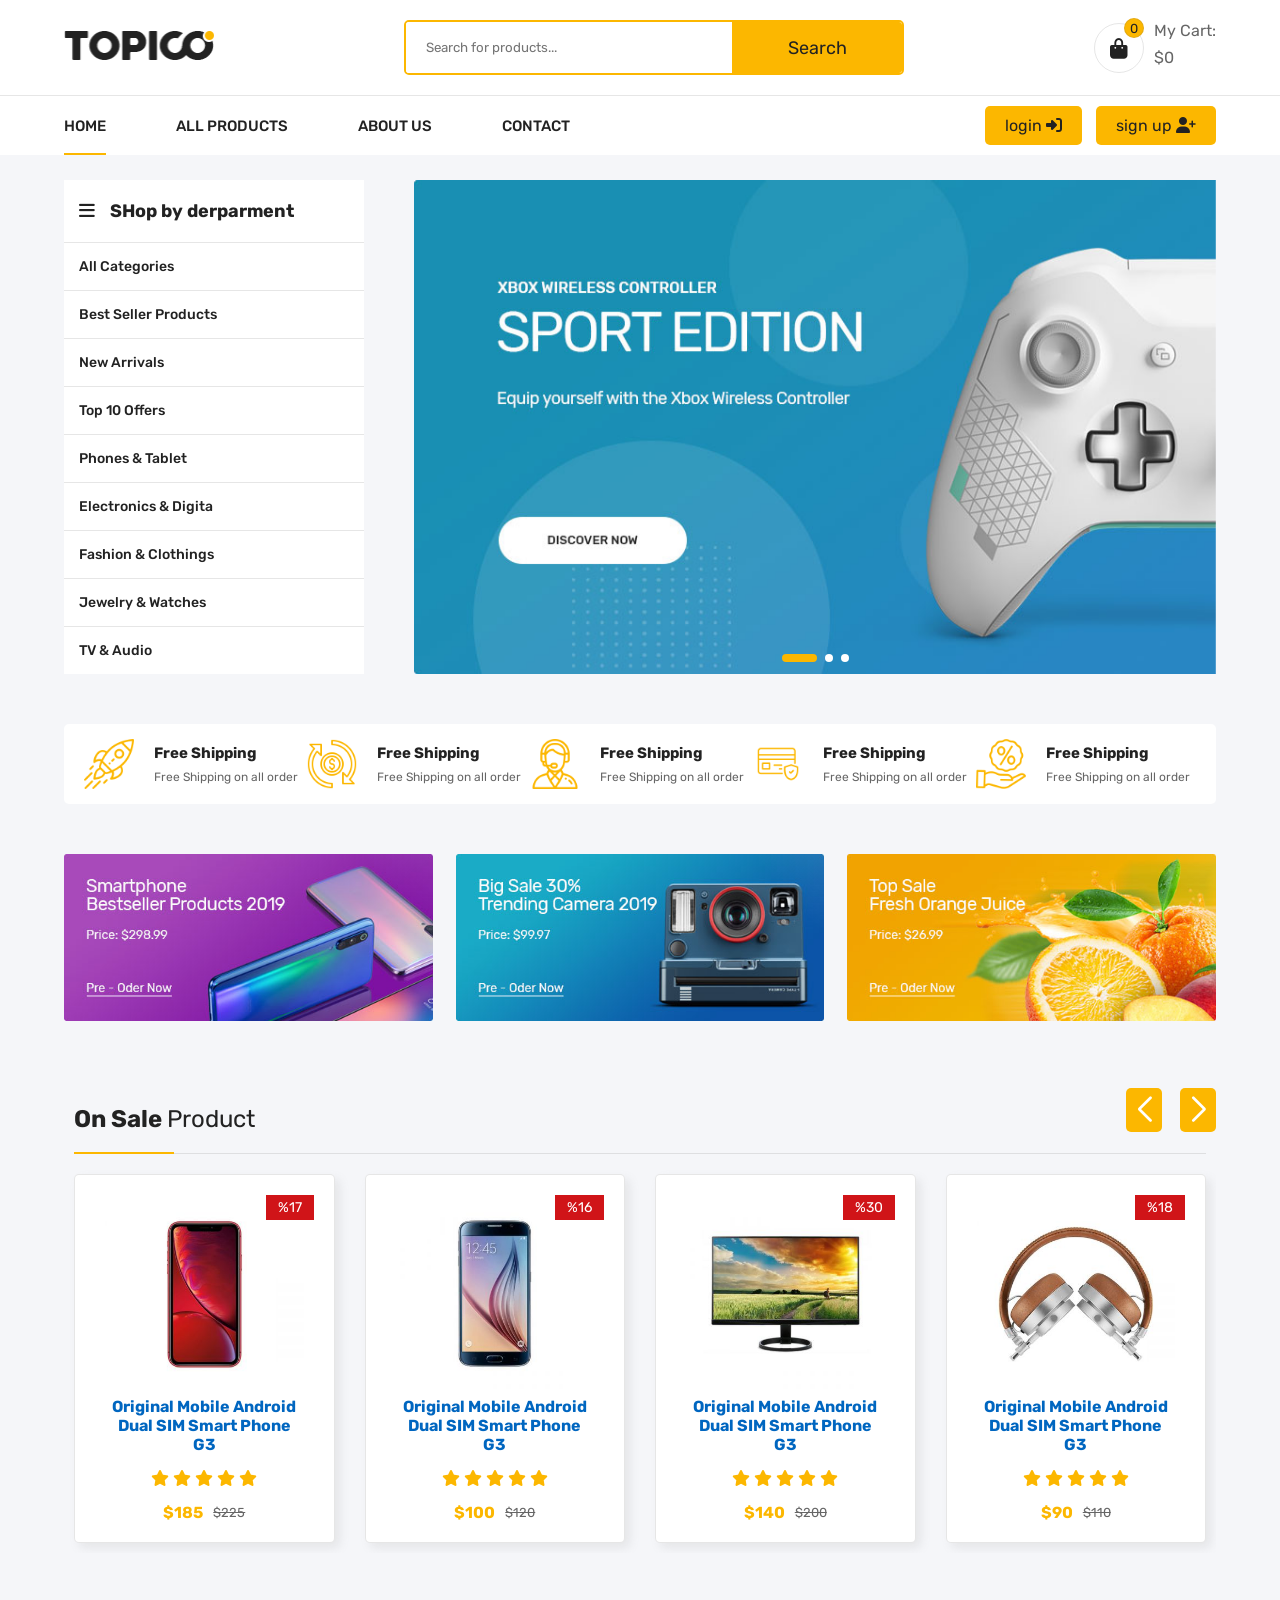
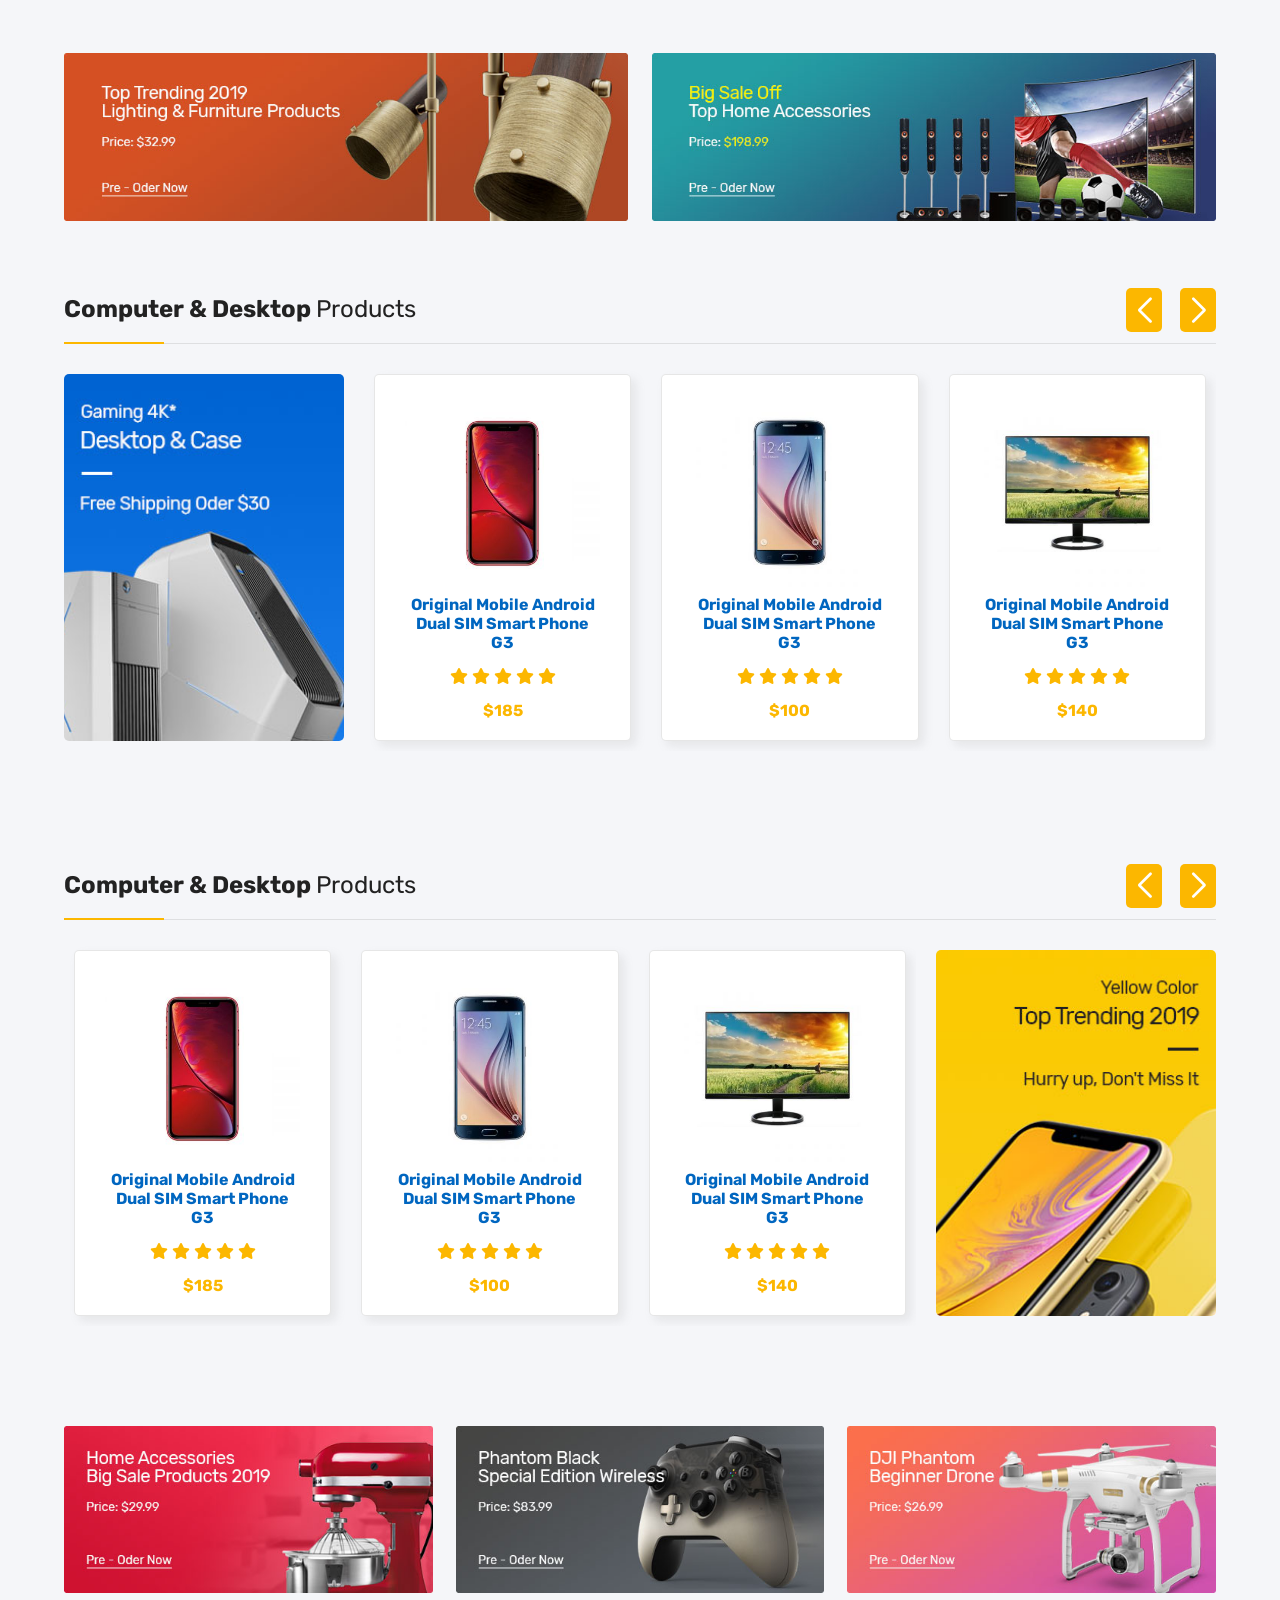
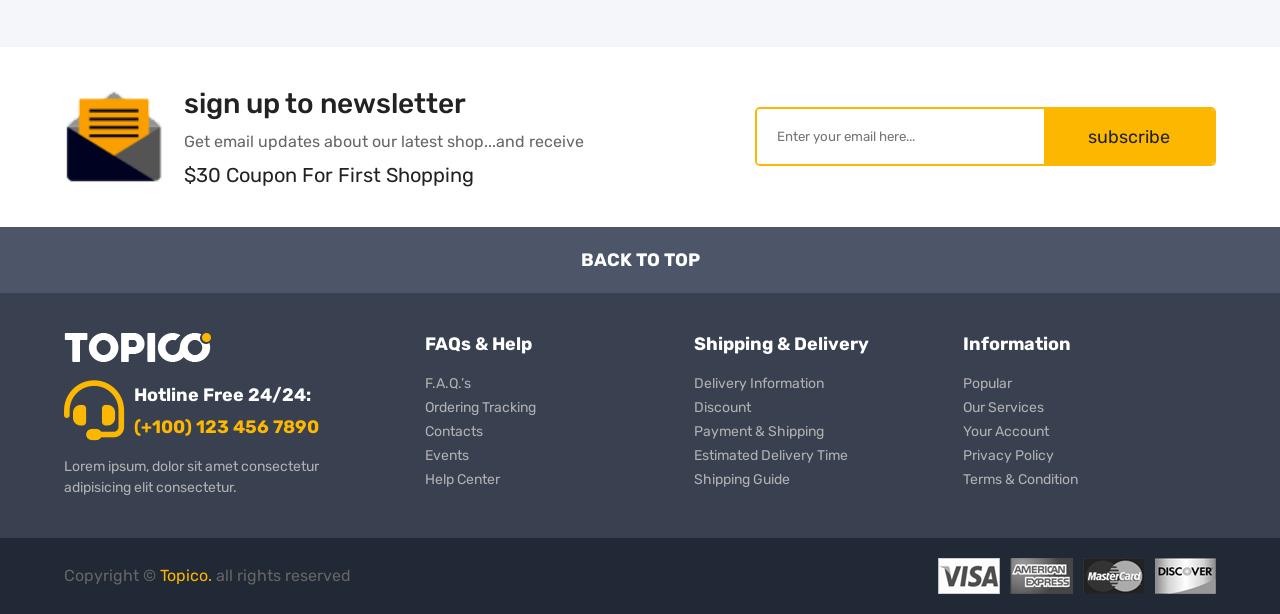
<file: index.html>
<!DOCTYPE html>
<html lang="en">
<head>
    <meta charset="UTF-8">
    <meta name="viewport" content="width=device-width, initial-scale=1.0">
    <title>Topoco</title>

    <!-- File CSS -->
    <link rel="stylesheet" href="css/style.css">

    <!-- Font Awesome -->
    <link rel="stylesheet" href="https://cdnjs.cloudflare.com/ajax/libs/font-awesome/6.5.1/css/all.min.css">

    <!-- Link Swiper's CSS -->
    <link rel="stylesheet" href="https://cdn.jsdelivr.net/npm/swiper@11/swiper-bundle.min.css" />

</head>
<body>


    <header>
        <div class="container top-nav">
            <a href="index.html" class="logo"><img src="img/logo-black.png" alt=""></a>
            <form action="" class="search">
                <input type="search" placeholder="Search for products...">
                <button type="submit">Search</button>
            </form>

            <div class="cart_header">
                <div onclick="open_cart()" class="icon_cart">
                    <i class="fa-solid fa-bag-shopping"></i>
                    <span class="count_item">0</span>
                </div>
                <div class="tottal_price">
                    <p>My Cart:</p>
                    <p class="price_cart_Head">$0</p>
                </div>
            </div>
        </div>

        <nav>
            <div class="links container">
                <i onclick="open_menu()" class="fa-solid fa-bars btn_open_menu"></i>
                <ul id="menu">
                    <span onclick="close_menu()" class="bg-overlay"></span>
                    <i onclick="close_menu()" class="fa-regular fa-circle-xmark btn_close_menu"></i>
                    <img class="logo_menu" src="img/logo-black.png" alt="">
                    
                    <li class="active"><a href="index.html">home</a></li>
                    <li><a href="all_products.html">all products</a></li>
                    <li><a href="">about us</a></li>
                    <li><a href="">contact</a></li>
                </ul>

                <div class="loging_signup">
                    <a href="login.html">login <i class="fa-solid fa-right-to-bracket"></i></a>
                    <a href="signup_page.html">sign up <i class="fa-solid fa-user-plus"></i></a>
                </div>
            </div>
        </nav>
    </header>

    <div class="cart ">
        <div class="top_cart">
            <h3>My cart <span class="count_item_cart">(0Item in Cart)</span></h3>
            <span onclick="close_cart()" class="close_cart"><i class="fa-regular fa-circle-xmark"></i></span>
        </div>

        <div class="items_in_cart">
           
        
            
        </div>

        <div class="bottom_Cart">
            <div class="total">
                <p>Cart subtotal</p>
                <p class="price_cart_total">$0</p>
            </div>

            <div class="button_Cart">
                <a href="checkout.html" class="btn_cart">Proceed to checkout</a>
                <button onclick="close_cart()" class="btn_cart trans_bg">Shop more</button>
            </div>
        </div>
    </div>


    <section class="slider">
        <div class="container">
            <div class="side_bar">
                <h2><i class="fa-solid fa-bars"></i> SHop by derparment</h2>
                <a href="#">All Categories</a>
                <a href="#">Best Seller Products</a>
                <a href="#">New Arrivals</a>
                <a href="#">Top 10 Offers</a>
                <a href="#">Phones & Tablet</a>
                <a href="#">Electronics & Digita</a>
                <a href="#">Fashion & Clothings</a>
                <a href="#">Jewelry & Watches</a>
                <a href="#">TV & Audio</a>
            </div>

              <!-- Swiper -->
  <div class="slide-swp mySwiper">
    <div class="swiper-wrapper">
      <div class="swiper-slide">
        <a href="#"><img src="img/slider-01.jpg" alt=""></a>
      </div>

      <div class="swiper-slide">
        <a href="#"><img src="img/slider-02.jpg" alt=""></a>
      </div>

      <div class="swiper-slide">
        <a href="#"><img src="img/slider-03.jpg" alt=""></a>
      </div>

    </div>
    <div class="swiper-pagination"></div>
  </div>
        </div>
    </section>

    <section class="features">
        <div class="container">
            <div class="feature_item">
                <img src="img/features1.png" alt="">
                <div class="text">
                    <h4>Free Shipping</h4>
                    <p>Free Shipping on all order</p>
                </div>
            </div>

            <div class="feature_item">
                <img src="img/features2.png" alt="">
                <div class="text">
                    <h4>Free Shipping</h4>
                    <p>Free Shipping on all order</p>
                </div>
            </div>


            <div class="feature_item">
                <img src="img/features3.png" alt="">
                <div class="text">
                    <h4>Free Shipping</h4>
                    <p>Free Shipping on all order</p>
                </div>
            </div>


            <div class="feature_item">
                <img src="img/features4.png" alt="">
                <div class="text">
                    <h4>Free Shipping</h4>
                    <p>Free Shipping on all order</p>
                </div>
            </div>


            <div class="feature_item">
                <img src="img/features5.png" alt="">
                <div class="text">
                    <h4>Free Shipping</h4>
                    <p>Free Shipping on all order</p>
                </div>
            </div>


        </div>
    </section>


    <section class="banner">
        <div class="container">

            <div class="banner_img">
                <div class="glass_hover"></div>
                <a href="#"></a>
                    <img src="img/banner/banner-1.jpg" alt="">
               
            </div>

            <div class="banner_img">
                <div class="glass_hover"></div>
                <a href="#"></a>
                    <img src="img/banner/banner-2.jpg" alt="">
              
            </div>

            <div class="banner_img">
                <div class="glass_hover"></div>
                <a href="#"></a>
                    <img src="img/banner/banner-3.jpg" alt="">
                
            </div>

        </div>
    </section>


    <section class="slide slide_sale">
        <div class="container">

            <div class="sale_sec mySwiper">

                <div class="top_slide">
                    <h2>on sale <span>product</span></h2>
                </div>

                <div id="swiper_items_sale" class="products swiper-wrapper">

                    

                </div>

                <div class="swiper-button-next btn_Swip"></div>
                <div class="swiper-button-prev btn_Swip"></div>

                
                
            </div>
        </div>
    </section>


    <section class="banner banner_big">
        <div class="container">

            <div class="banner_img">
                <div class="glass_hover"></div>
                <a href="#"></a>
                    <img src="img/banner/banner-4.jpg" alt="">
              
            </div>

            <div class="banner_img">
                <div class="glass_hover"></div>
                <a href="#"></a>
                    <img src="img/banner/banner-5.jpg" alt="">
                
            </div>

        </div>
    </section>


    
    <section class="slide slide_product">
        <div class="container">


            <div class="top_slide">
                <h2>Computer & Desktop <span>products</span></h2>
            </div>

            <div class="slide_with_img">

                <div class="categ_img">
                    <a href="#"><img src="img/banner/banner-sm-1.jpg" alt=""></a>
                </div>

                <div class="product_swip mySwiper">

                    <div class="products other_product_swiper swiper-wrapper" id="other_product_swiper">

                    </div>

                    <div class="swiper-button-next btn_Swip"></div>
                    <div class="swiper-button-prev btn_Swip"></div>


                </div>
            </div>
        </div>
    </section>


    <section class="slide slide_product">
        <div class="container">


            <div class="top_slide">
                <h2>Computer & Desktop <span>products</span></h2>
            </div>

            <div class="slide_with_img">

          

                <div class="product_swip mySwiper">

                    <div class="products other_product_swiper swiper-wrapper" id="other_product_swiper2">

                    </div>

                    <div class="swiper-button-next btn_Swip"></div>
                    <div class="swiper-button-prev btn_Swip"></div>


                </div>

                <div class="categ_img">
                    <a href="#"><img src="img/banner/banner-sm-2.jpg" alt=""></a>
                </div>
            </div>
        </div>
    </section>

    <section class="banner">
        <div class="container">

            <div class="banner_img">
                <div class="glass_hover"></div>
                <a href="#"></a>
                    <img src="img/banner/banner-6.jpg" alt="">
               
            </div>

            <div class="banner_img">
                <div class="glass_hover"></div>
                <a href="#"></a>
                    <img src="img/banner/banner-7.jpg" alt="">
              
            </div>

            <div class="banner_img">
                <div class="glass_hover"></div>
                <a href="#"></a>
                    <img src="img/banner/banner-8.jpg" alt="">
                
            </div>

        </div>
    </section>


    <div class="newsletter">
        <div class="container">
            <div class="text">
                <img src="img/icon_email.png" alt="">
                <div class="content">
                    <h4>sign up to newsletter</h4>
                    <p>Get email updates about our latest shop...and receive</p>
                    <h6>$30 Coupon For First Shopping</h6>
                </div>
            </div>

            <form action="" class="newsletter_form">
                <input type="email" placeholder="Enter your email here...">
                <button type="submit">subscribe</button>
            </form>
    </div>
    </div>

    <div class="back_to_top">
        <p>back to top</p>
    </div>

    <footer>
        <div class="container">
            <div class="big_row">
                <img src="img/logo-white.png" alt="">
                <div class="hotline">
                    <i class="fa-solid fa-headset"></i>
                    <div class="text">
                        <h5>Hotline Free 24/24:</h5>
                        <h6>(+100) 123 456 7890</h6>
                    </div>
                </div>

                <p>Lorem ipsum, dolor sit amet consectetur adipisicing elit consectetur.</p>
            </div>

            <div class="row">
                <h4>FAQs & Help</h4>

                <div class="links">
                    <a href="#">F.A.Q.’s</a>
                    <a href="#">Ordering Tracking</a>
                    <a href="#">Contacts</a>
                    <a href="#">Events</a>
                    <a href="#">Help Center</a>
                </div>
            </div>


            <div class="row">
                <h4>Shipping & Delivery</h4>

                <div class="links">
                    <a href="#">Delivery Information</a>
                    <a href="#">Discount</a>
                    <a href="#">Payment & Shipping</a>
                    <a href="#">Estimated Delivery Time</a>
                    <a href="#">Shipping Guide</a>
                </div>
            </div>


            <div class="row">
                <h4>Information</h4>

                <div class="links">
                    <a href="#">Popular</a>
                    <a href="#">Our Services</a>
                    <a href="#">Your Account</a>
                    <a href="#">Privacy Policy</a>
                    <a href="#">Terms & Condition</a>
                </div>
            </div>


        </div>

        <div class="bottom_footer">
            <div class="container">
                <p>Copyright &copy; <span>Topico.</span> all rights reserved</p>

                <div class="payment_img">
                    <img src="img/payment-1.png" alt="">
                    <img src="img/payment-2.png" alt="">
                    <img src="img/payment-3.png" alt="">
                    <img src="img/payment-4.png" alt="">
                </div>
            </div>
        </div>
    </footer>
    

    
 <!-- Swiper JS -->
 <script src="https://cdn.jsdelivr.net/npm/swiper@11/swiper-bundle.min.js"></script>

    <script src="js/swiper.js"></script>
    <script src="js/main.js"></script>
    <script src="js/items_home.js"></script>
</body>
</html>
</file>
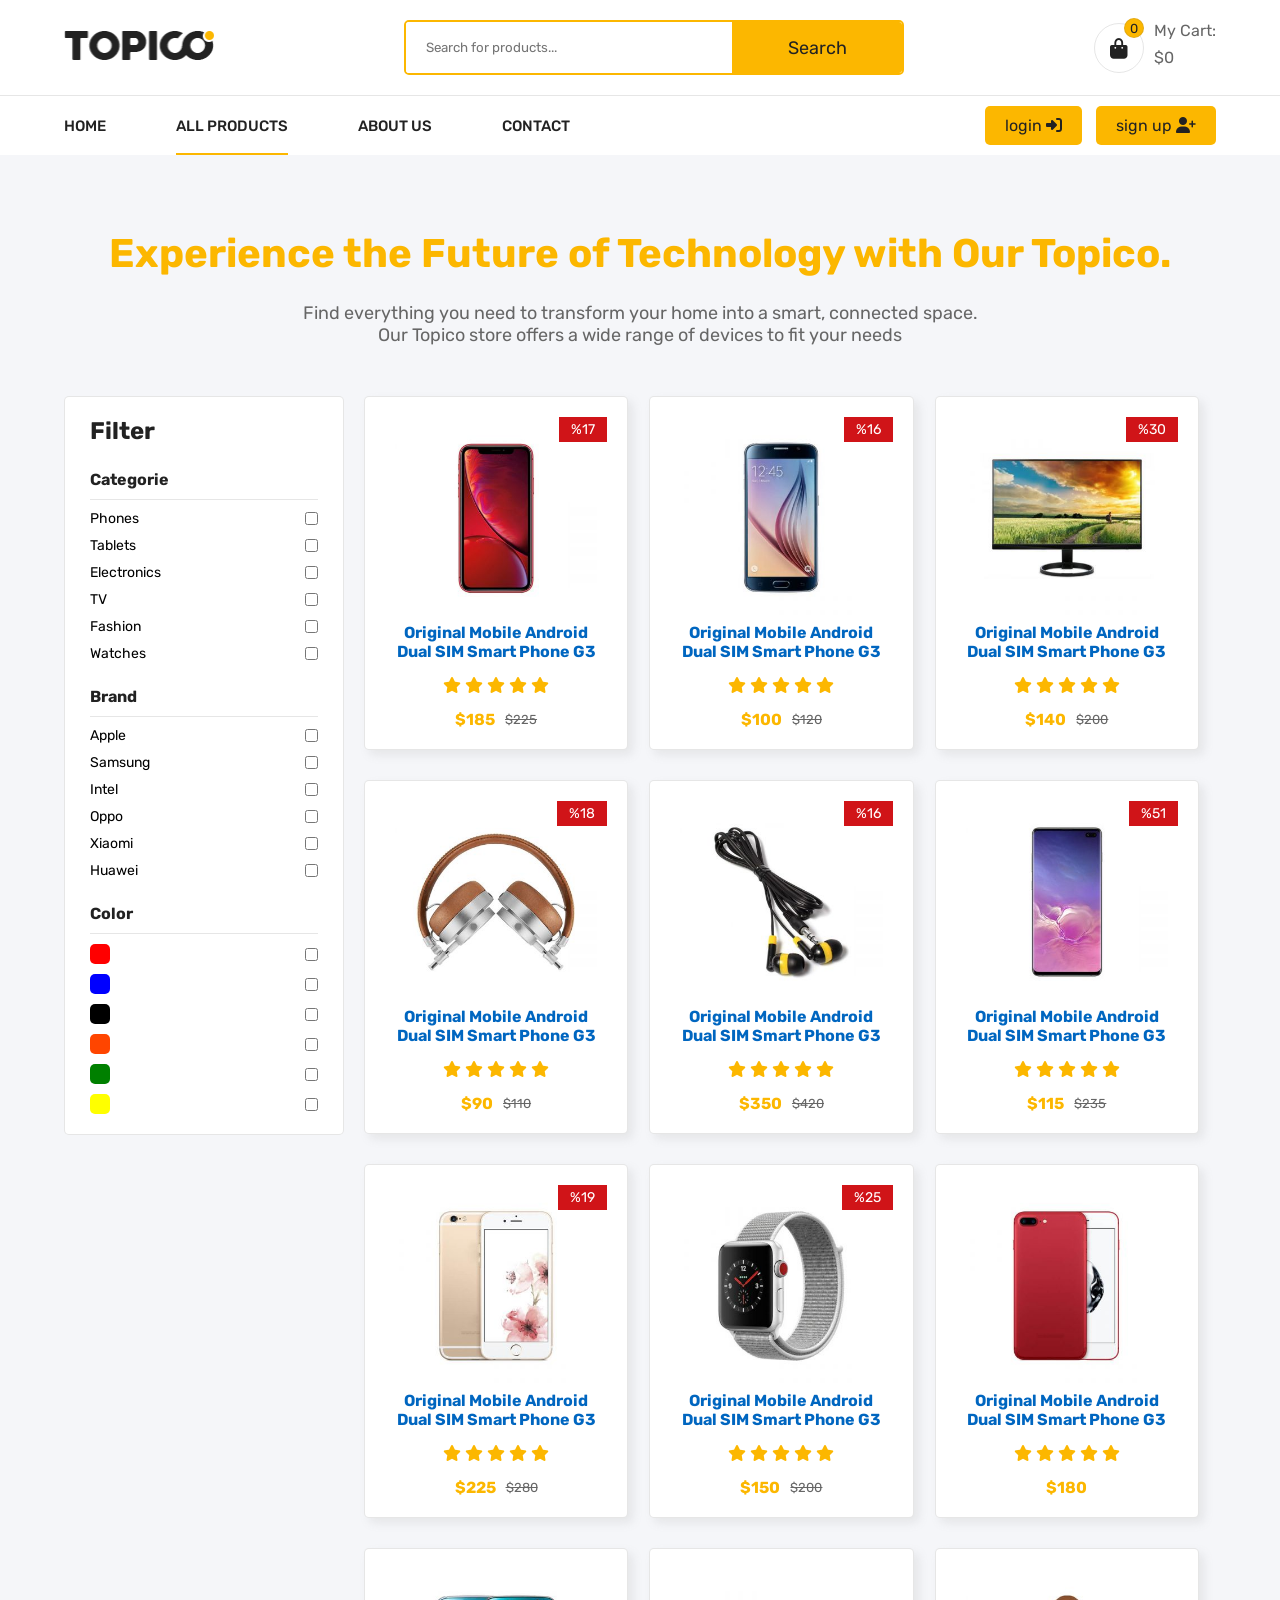
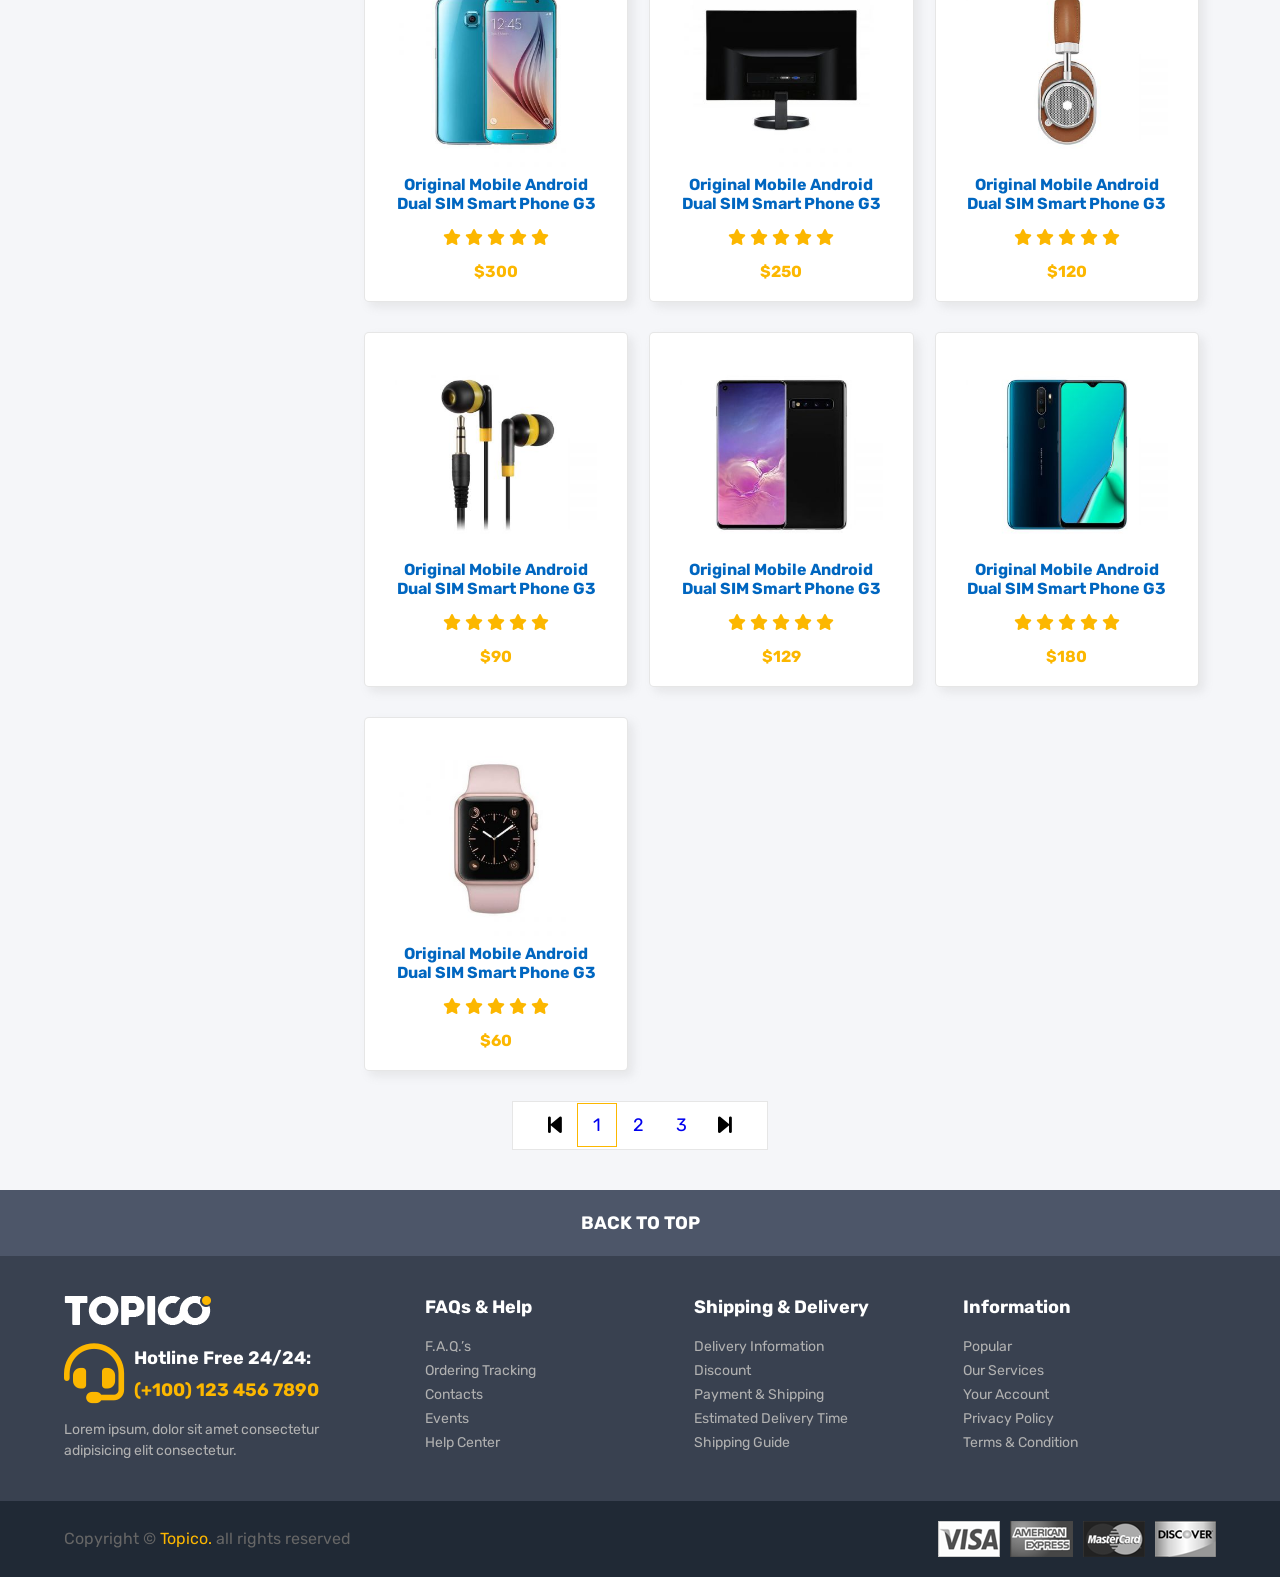
<file: all_products.html>
<!DOCTYPE html>
<html lang="en">
<head>
    <meta charset="UTF-8">
    <meta name="viewport" content="width=device-width, initial-scale=1.0">
    <title>Topoco</title>

    <!-- File CSS -->
    <link rel="stylesheet" href="css/style.css">

    <!-- Font Awesome -->
    <link rel="stylesheet" href="https://cdnjs.cloudflare.com/ajax/libs/font-awesome/6.5.1/css/all.min.css">

</head>
<body>


    <header>
        <div class="container top-nav">
            <a href="index.html" class="logo"><img src="img/logo-black.png" alt=""></a>
            <form action="" class="search">
                <input type="search" placeholder="Search for products...">
                <button type="submit">Search</button>
            </form>

            <div class="cart_header">
                <div onclick="open_cart()" class="icon_cart">
                    <i class="fa-solid fa-bag-shopping"></i>
                    <span class="count_item">0</span>
                </div>
                <div class="tottal_price">
                    <p>My Cart:</p>
                    <p class="price_cart_Head">$0</p>
                </div>
            </div>
        </div>

        <nav>
            <div class="links container">
                <i onclick="open_menu()" class="fa-solid fa-bars btn_open_menu"></i>
                <ul id="menu">
                    <span onclick="close_menu()" class="bg-overlay"></span>
                    <i onclick="close_menu()" class="fa-regular fa-circle-xmark btn_close_menu"></i>
                    <img class="logo_menu" src="img/logo-black.png" alt="">
                    
                    <li><a href="index.html">home</a></li>
                    <li class="active"><a href="all_products.html">all products</a></li>
                    <li><a href="">about us</a></li>
                    <li><a href="">contact</a></li>
                </ul>

                <div class="loging_signup">
                    <a href="login.html">login <i class="fa-solid fa-right-to-bracket"></i></a>
                    <a href="signup_page.html">sign up <i class="fa-solid fa-user-plus"></i></a>
                </div>
            </div>
        </nav>
    </header>

    <div class="cart ">
        <div class="top_cart">
            <h3>My cart <span class="count_item_cart">(0Item in Cart)</span></h3>
            <span onclick="close_cart()" class="close_cart"><i class="fa-regular fa-circle-xmark"></i></span>
        </div>

        <div class="items_in_cart">
           
        
            
        </div>

        <div class="bottom_Cart">
            <div class="total">
                <p>Cart subtotal</p>
                <p class="price_cart_total">$0</p>
            </div>

            <div class="button_Cart">
                <a href="checkout.html" class="btn_cart">Proceed to checkout</a>
                <button onclick="close_cart()" class="btn_cart trans_bg">Shop more</button>
            </div>
        </div>
    </div>


    <div class="top_page">
        <div class="container">
            <h1>Experience the Future of Technology with Our Topico.</h1>
            <p>Find everything you need to transform your home into a smart, connected space. Our Topico store offers a wide range of devices to fit your needs</p>
        </div>
    </div>


    <section class="all_products">
        <div class="container">

            <span class="btn_filter" onclick="open_close_filter()">
                filter <i class="fa-solid fa-filter"></i>
            </span>

            <div class="filter">
                <h2>filter</h2>

                <div class="filter_item">
                    <h4>categorie</h4>
                    <div class="content">

                        <div class="item">
                            <span>Phones</span>
                            <input type="checkbox">
                        </div>

                        <div class="item">
                            <span>Tablets</span>
                            <input type="checkbox">
                        </div>


                        <div class="item">
                            <span>Electronics</span>
                            <input type="checkbox">
                        </div>


                        <div class="item">
                            <span>TV</span>
                            <input type="checkbox">
                        </div>

                        <div class="item">
                            <span>Fashion</span>
                            <input type="checkbox">
                        </div>

                        <div class="item">
                            <span>Watches</span>
                            <input type="checkbox">
                        </div>

                    </div>
                </div>


                <div class="filter_item">
                    <h4>Brand</h4>
                    <div class="content">

                        <div class="item">
                            <span>Apple</span>
                            <input type="checkbox">
                        </div>

                        <div class="item">
                            <span>samsung</span>
                            <input type="checkbox">
                        </div>


                        <div class="item">
                            <span>intel</span>
                            <input type="checkbox">
                        </div>


                        <div class="item">
                            <span>oppo</span>
                            <input type="checkbox">
                        </div>

                        <div class="item">
                            <span>xiaomi</span>
                            <input type="checkbox">
                        </div>

                        <div class="item">
                            <span>huawei</span>
                            <input type="checkbox">
                        </div>

                    </div>
                </div>




                <div class="filter_item">
                    <h4>color</h4>
                    <div class="content">

                        <div class="item">
                            <span class="color" style="background: red;"></span>
                            <input type="checkbox">
                        </div>


                        
                        <div class="item">
                            <span class="color" style="background: blue;"></span>
                            <input type="checkbox">
                        </div>


                        
                        <div class="item">
                            <span class="color" style="background: black;"></span>
                            <input type="checkbox">
                        </div>


                        <div class="item">
                            <span class="color" style="background: orangered;"></span>
                            <input type="checkbox">
                        </div>

                        <div class="item">
                            <span class="color" style="background: green;"></span>
                            <input type="checkbox">
                        </div>


                        <div class="item">
                            <span class="color" style="background: yellow;"></span>
                            <input type="checkbox">
                        </div>




                    </div>
                </div>
            </div>

            <div id="products_dev" class="products_dev">

            </div>
        </div>



        <div class="pagination">
            <span class="btn_page prev"><i class="fa-solid fa-backward-step"></i></span>
           <a href="#"> <span class="num_page active">1</span></a>
          <a href="#">  <span class="num_page">2</span></a>
          <a href="#">  <span class="num_page">3</span></a>
            <span class="btn_page next"><i class="fa-solid fa-forward-step"></i></span>
        </div>
    </section>



    <div class="back_to_top">
        <p>back to top</p>
    </div>

    <footer>
        <div class="container">
            <div class="big_row">
                <img src="img/logo-white.png" alt="">
                <div class="hotline">
                    <i class="fa-solid fa-headset"></i>
                    <div class="text">
                        <h5>Hotline Free 24/24:</h5>
                        <h6>(+100) 123 456 7890</h6>
                    </div>
                </div>

                <p>Lorem ipsum, dolor sit amet consectetur adipisicing elit consectetur.</p>
            </div>

            <div class="row">
                <h4>FAQs & Help</h4>

                <div class="links">
                    <a href="#">F.A.Q.’s</a>
                    <a href="#">Ordering Tracking</a>
                    <a href="#">Contacts</a>
                    <a href="#">Events</a>
                    <a href="#">Help Center</a>
                </div>
            </div>


            <div class="row">
                <h4>Shipping & Delivery</h4>

                <div class="links">
                    <a href="#">Delivery Information</a>
                    <a href="#">Discount</a>
                    <a href="#">Payment & Shipping</a>
                    <a href="#">Estimated Delivery Time</a>
                    <a href="#">Shipping Guide</a>
                </div>
            </div>


            <div class="row">
                <h4>Information</h4>

                <div class="links">
                    <a href="#">Popular</a>
                    <a href="#">Our Services</a>
                    <a href="#">Your Account</a>
                    <a href="#">Privacy Policy</a>
                    <a href="#">Terms & Condition</a>
                </div>
            </div>


        </div>

        <div class="bottom_footer">
            <div class="container">
                <p>Copyright &copy; <span>Topico.</span> all rights reserved</p>

                <div class="payment_img">
                    <img src="img/payment-1.png" alt="">
                    <img src="img/payment-2.png" alt="">
                    <img src="img/payment-3.png" alt="">
                    <img src="img/payment-4.png" alt="">
                </div>
            </div>
        </div>
    </footer>
    

    

    <script src="js/main.js"></script>
    <script src="js/all_products.js"></script>
</body>
</html>
</file>
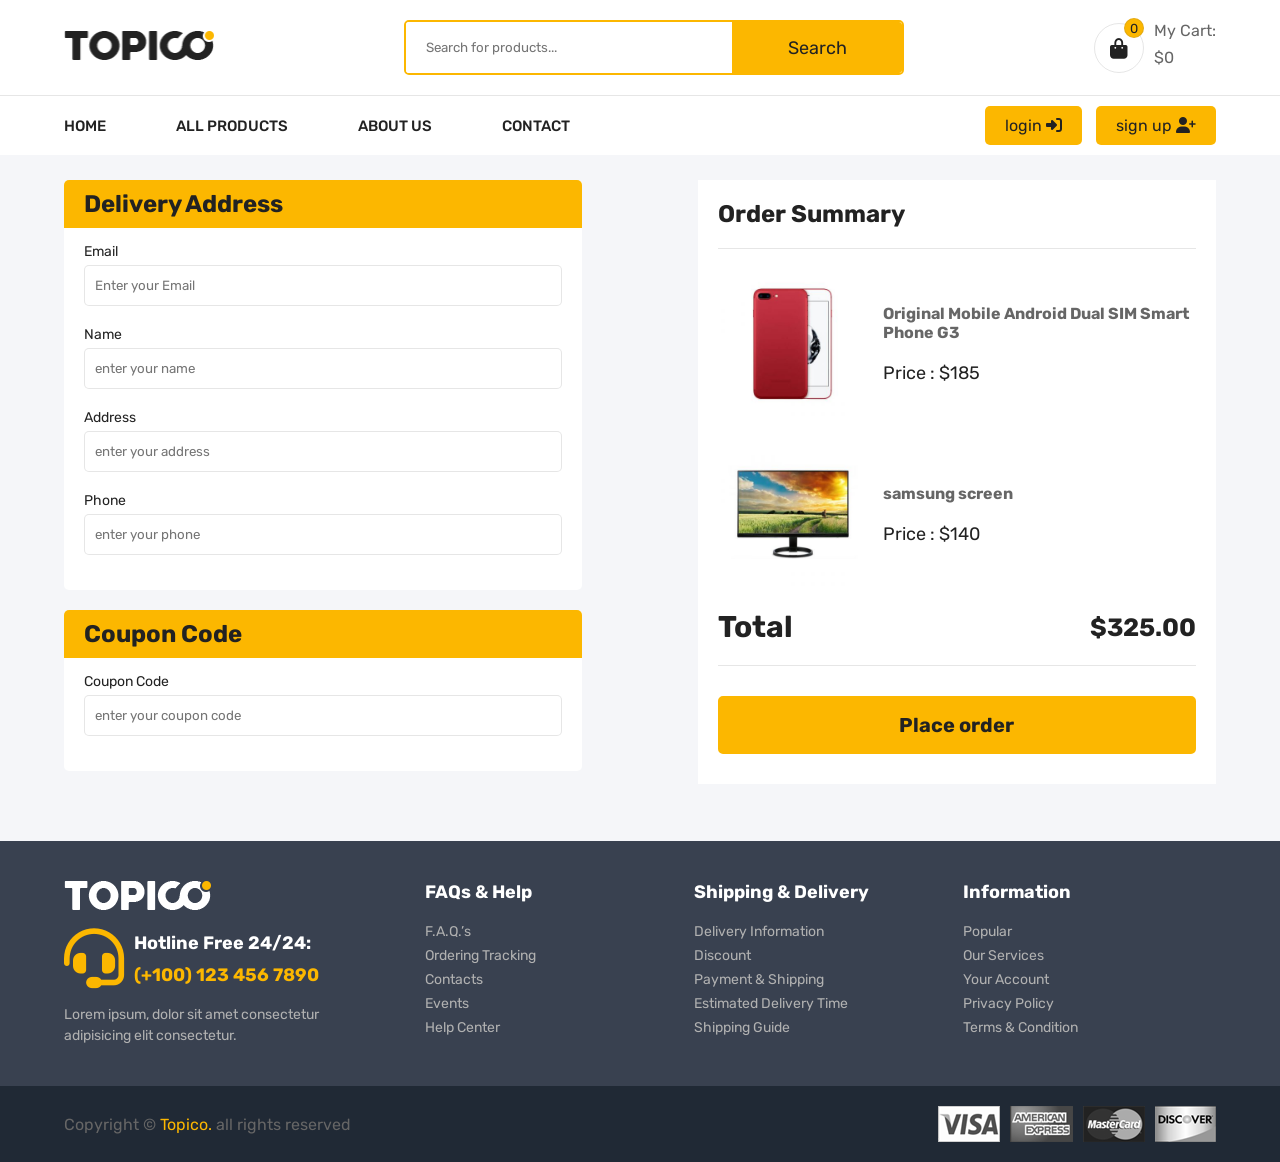
<file: checkout.html>
<!DOCTYPE html>
<html lang="en">
<head>
    <meta charset="UTF-8">
    <meta name="viewport" content="width=device-width, initial-scale=1.0">
    <title>Topoco</title>

    <!-- File CSS -->
    <link rel="stylesheet" href="css/style.css">

    <!-- Font Awesome -->
    <link rel="stylesheet" href="https://cdnjs.cloudflare.com/ajax/libs/font-awesome/6.5.1/css/all.min.css">

</head>
<body>

    <header>
        <div class="container top-nav">
            <a href="index.html" class="logo"><img src="img/logo-black.png" alt=""></a>
            <form action="" class="search">
                <input type="search" placeholder="Search for products...">
                <button type="submit">Search</button>
            </form>

            <div class="cart_header">
                <div onclick="open_cart()" class="icon_cart">
                    <i class="fa-solid fa-bag-shopping"></i>
                    <span class="count_item">0</span>
                </div>
                <div class="tottal_price">
                    <p>My Cart:</p>
                    <p class="price_cart_Head">$0</p>
                </div>
            </div>
        </div>

        <nav>
            <div class="links container">
                <i onclick="open_menu()" class="fa-solid fa-bars btn_open_menu"></i>
                <ul id="menu">
                    <span onclick="close_menu()" class="bg-overlay"></span>
                    <i onclick="close_menu()" class="fa-regular fa-circle-xmark btn_close_menu"></i>
                    <img class="logo_menu" src="img/logo-black.png" alt="">
                    
                    <li><a href="index.html">home</a></li>
                    <li><a href="all_products.html">all products</a></li>
                    <li><a href="">about us</a></li>
                    <li><a href="">contact</a></li>
                </ul>

                <div class="loging_signup">
                    <a href="login.html">login <i class="fa-solid fa-right-to-bracket"></i></a>
                    <a href="signup_page.html">sign up <i class="fa-solid fa-user-plus"></i></a>
                </div>
            </div>
        </nav>
    </header>

    <div class="cart ">
        <div class="top_cart">
            <h3>My cart <span class="count_item_cart">(0Item in Cart)</span></h3>
            <span onclick="close_cart()" class="close_cart"><i class="fa-regular fa-circle-xmark"></i></span>
        </div>

        <div class="items_in_cart">
           
        
            
        </div>

        <div class="bottom_Cart">
            <div class="total">
                <p>Cart subtotal</p>
                <p class="price_cart_total">$0</p>
            </div>

            <div class="button_Cart">
                <a href="checkout.html" class="btn_cart">Proceed to checkout</a>
                <button onclick="close_cart()" class="btn_cart trans_bg">Shop more</button>
            </div>
        </div>
    </div>

    <section class="checkout">
        <div class="container">
            <form action="">
                <div class="address">
                    <h2>Delivery Address</h2>

                    <div class="inputs">
                        <label for="">Email</label>
                        <input type="email" placeholder="Enter your Email">

                        <label for="">Name</label>
                        <input type="text" placeholder="enter your name">

                        <label for="">Address</label>
                        <input type="text" placeholder="enter your address">

                        <label for="">Phone</label>
                        <input type="number" placeholder="enter your phone">
                    </div>
                </div>

                <div class="coupon">
                    <h2>Coupon Code</h2>
                    <div class="inputs">
                        <label for="">Coupon Code</label>
                        <input type="text" placeholder="enter your coupon code">
                    </div>
                </div>
            </form>

            <div class="ordersummary">
                <h1>Order Summary</h1>

                <div class="items">
                    <div class="item_cart">
                        <img src="img/product/product-1.jpg" alt="">

                        <div class="content">
                            <h4>Original Mobile Android Dual SIM Smart Phone G3</h4>
                            <p class="price_cart">Price : <span>$185</span></p>
                        </div>
                    </div>

                    <div class="item_cart">
                        <img src="img/product/product3.jpg" alt="">

                        <div class="content">
                            <h4>samsung screen</h4>
                            <p class="price_cart">Price : <span>$140</span></p>
                        </div>
                    </div>


                    <div class="total">
                        <p>total</p>
                        <span>$325.00</span>
                    </div>

                    <div class="button_div">
                        <button>Place order</button>
                    </div>




                </div>

            </div>
        </div>
    </section>



    


    <footer>
        <div class="container">
            <div class="big_row">
                <img src="img/logo-white.png" alt="">
                <div class="hotline">
                    <i class="fa-solid fa-headset"></i>
                    <div class="text">
                        <h5>Hotline Free 24/24:</h5>
                        <h6>(+100) 123 456 7890</h6>
                    </div>
                </div>

                <p>Lorem ipsum, dolor sit amet consectetur adipisicing elit consectetur.</p>
            </div>

            <div class="row">
                <h4>FAQs & Help</h4>

                <div class="links">
                    <a href="#">F.A.Q.’s</a>
                    <a href="#">Ordering Tracking</a>
                    <a href="#">Contacts</a>
                    <a href="#">Events</a>
                    <a href="#">Help Center</a>
                </div>
            </div>


            <div class="row">
                <h4>Shipping & Delivery</h4>

                <div class="links">
                    <a href="#">Delivery Information</a>
                    <a href="#">Discount</a>
                    <a href="#">Payment & Shipping</a>
                    <a href="#">Estimated Delivery Time</a>
                    <a href="#">Shipping Guide</a>
                </div>
            </div>


            <div class="row">
                <h4>Information</h4>

                <div class="links">
                    <a href="#">Popular</a>
                    <a href="#">Our Services</a>
                    <a href="#">Your Account</a>
                    <a href="#">Privacy Policy</a>
                    <a href="#">Terms & Condition</a>
                </div>
            </div>


        </div>

        <div class="bottom_footer">
            <div class="container">
                <p>Copyright &copy; <span>Topico.</span> all rights reserved</p>

                <div class="payment_img">
                    <img src="img/payment-1.png" alt="">
                    <img src="img/payment-2.png" alt="">
                    <img src="img/payment-3.png" alt="">
                    <img src="img/payment-4.png" alt="">
                </div>
            </div>
        </div>
    </footer>
    

    

    <script src="js/main.js"></script>

</body>
</html>
</file>
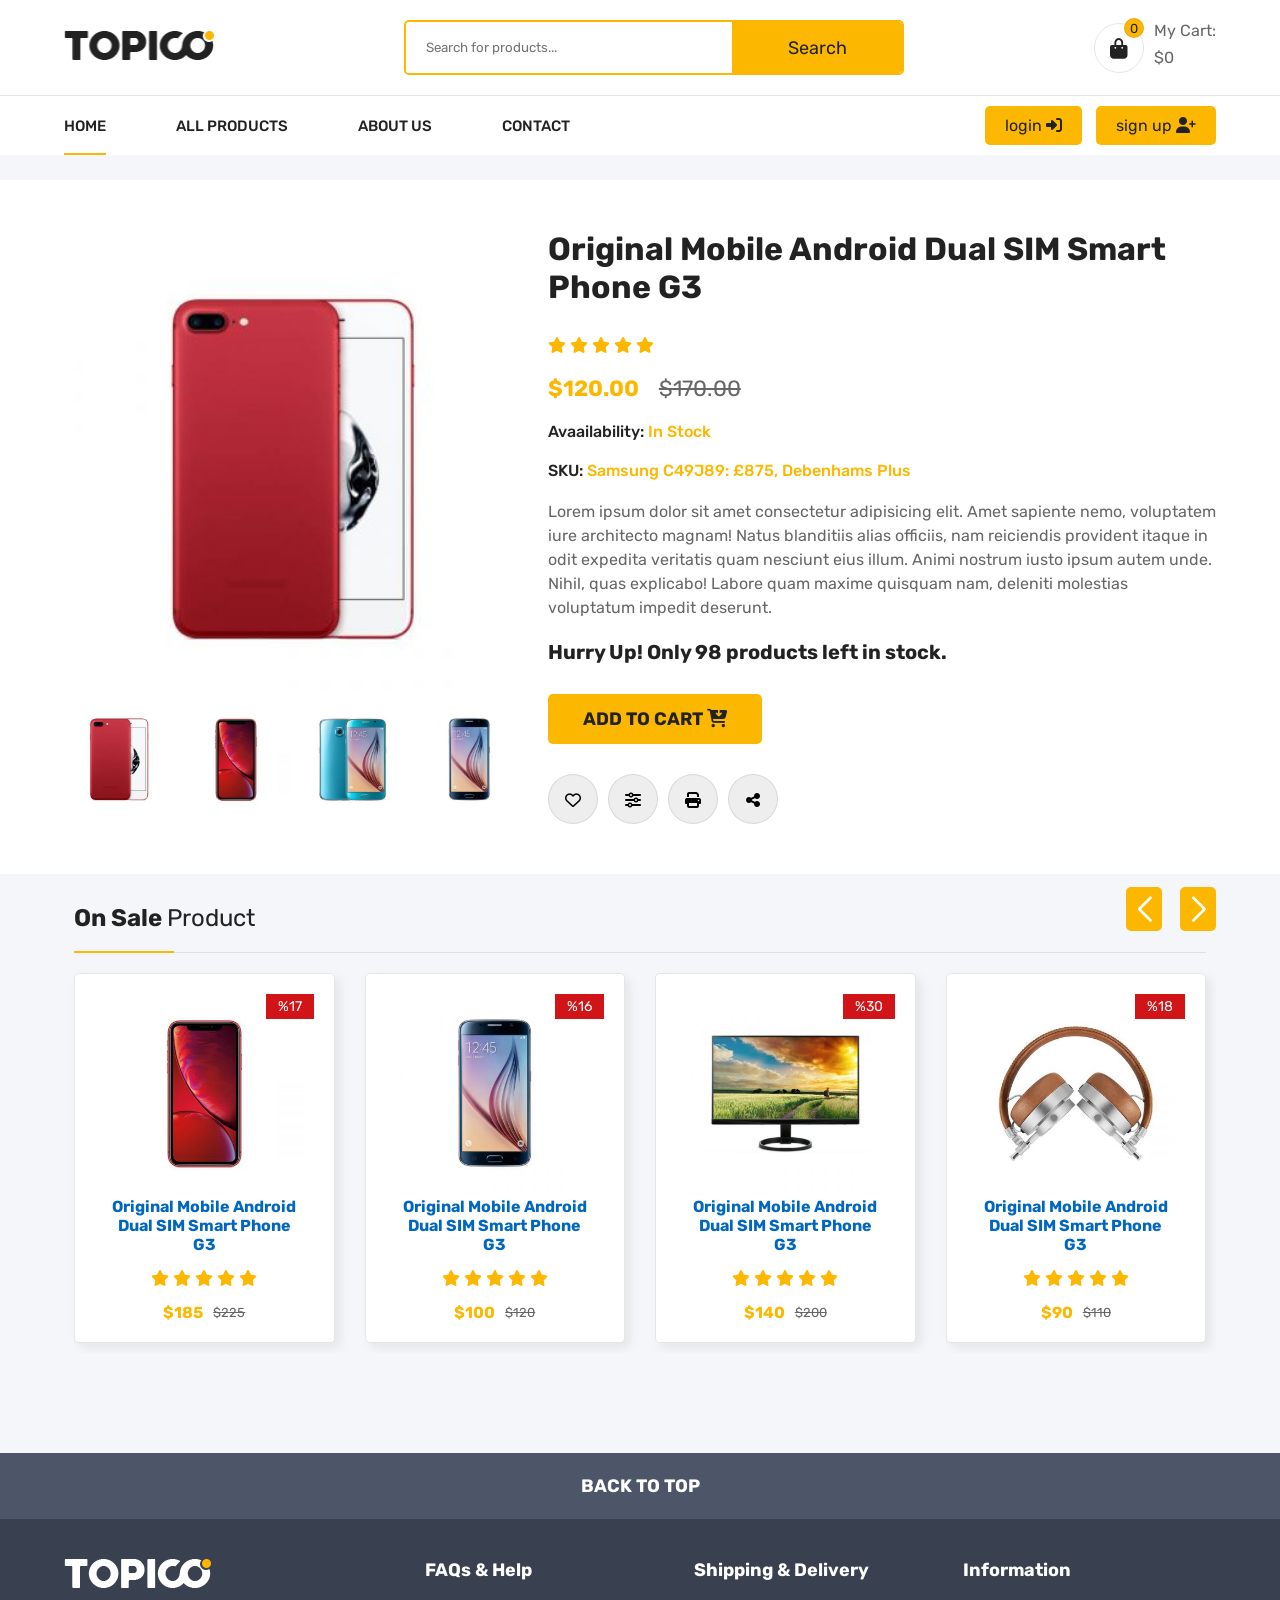
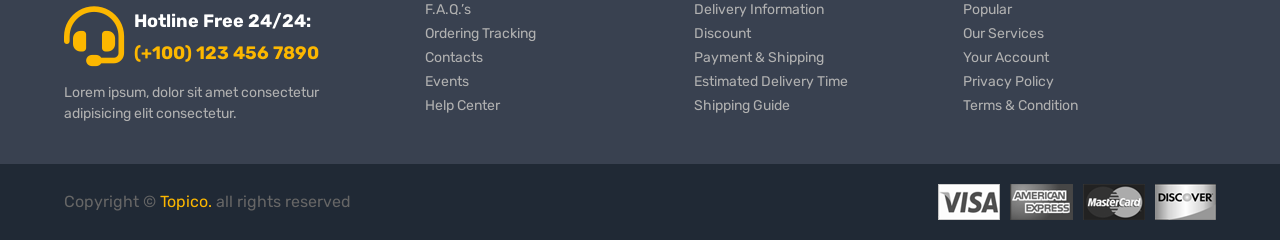
<file: item.html>
<!DOCTYPE html>
<html lang="en">
<head>
    <meta charset="UTF-8">
    <meta name="viewport" content="width=device-width, initial-scale=1.0">
    <title>Topoco</title>

    <!-- File CSS -->
    <link rel="stylesheet" href="css/style.css">

    <!-- Font Awesome -->
    <link rel="stylesheet" href="https://cdnjs.cloudflare.com/ajax/libs/font-awesome/6.5.1/css/all.min.css">

    <!-- Link Swiper's CSS -->
    <link rel="stylesheet" href="https://cdn.jsdelivr.net/npm/swiper@11/swiper-bundle.min.css" />

</head>
<body>


    <header>
        <div class="container top-nav">
            <a href="#" class="logo"><img src="img/logo-black.png" alt=""></a>
            <form action="" class="search">
                <input type="search" placeholder="Search for products...">
                <button type="submit">Search</button>
            </form>

            <div class="cart_header">
                <div onclick="open_cart()" class="icon_cart">
                    <i class="fa-solid fa-bag-shopping"></i>
                    <span class="count_item">0</span>
                </div>
                <div class="tottal_price">
                    <p>My Cart:</p>
                    <p class="price_cart_Head">$0</p>
                </div>
            </div>
        </div>

        <nav>
            <div class="links container">
                <i onclick="open_menu()" class="fa-solid fa-bars btn_open_menu"></i>
                <ul id="menu">
                    <span onclick="close_menu()" class="bg-overlay"></span>
                    <i onclick="close_menu()" class="fa-regular fa-circle-xmark btn_close_menu"></i>
                    <img class="logo_menu" src="img/logo-black.png" alt="">
                    
                    <li class="active"><a href="">home</a></li>
                    <li><a href="">all products</a></li>
                    <li><a href="">about us</a></li>
                    <li><a href="">contact</a></li>
                </ul>

                <div class="loging_signup">
                    <a href="#">login <i class="fa-solid fa-right-to-bracket"></i></a>
                    <a href="#">sign up <i class="fa-solid fa-user-plus"></i></a>
                </div>
            </div>
        </nav>
    </header>

    <div class="cart ">
        <div class="top_cart">
            <h3>My cart <span class="count_item_cart">(0Item in Cart)</span></h3>
            <span onclick="close_cart()" class="close_cart"><i class="fa-regular fa-circle-xmark"></i></span>
        </div>

        <div class="items_in_cart">
           
        
            
        </div>

        <div class="bottom_Cart">
            <div class="total">
                <p>Cart subtotal</p>
                <p class="price_cart_total">$0</p>
            </div>

            <div class="button_Cart">
                <a href="#" class="btn_cart">Proceed to checkout</a>
                <button class="btn_cart trans_bg">Shop more</button>
            </div>
        </div>
    </div>

    <div class="item_detail">
        <div class="container">


            <div class="img_item">
                <div class="big_img">
                    <img id="bigImg" src="img/product/product-1.jpg" alt="">
                </div>

                <div class="sm_imgs">
                    <img onclick="ChangeItemImage(this.src)" src="img/product/product-1.jpg" alt="">
                    <img onclick="ChangeItemImage(this.src)" src="img/product/product1.jpg" alt="">
                    <img onclick="ChangeItemImage(this.src)" src="img/product/product-2.jpg" alt="">
                    <img onclick="ChangeItemImage(this.src)" src="img/product/product2.jpg" alt="">
                </div>
            </div>

            <div class="details_item">
                <h1 class="name">Original Mobile Android Dual SIM Smart Phone G3</h1>
                <div class="stars">
                    <i class="fa-solid fa-star"></i>
                    <i class="fa-solid fa-star"></i>
                    <i class="fa-solid fa-star"></i>
                    <i class="fa-solid fa-star"></i>
                    <i class="fa-solid fa-star"></i>
                </div>

                <div class="price">
                    <p><span>$120.00</span></p>
                    <p class="old_price">$170.00</p>
                </div>

                <h5>Avaailability: <span>In Stock</span></h5>
                <h5>SKU: <span>Samsung C49J89: £875, Debenhams Plus</span></h5>

                <p class="text_p">Lorem ipsum dolor sit amet consectetur adipisicing elit. Amet sapiente nemo, voluptatem iure architecto magnam! Natus blanditiis alias officiis, nam reiciendis provident itaque in odit expedita veritatis quam nesciunt eius illum. Animi nostrum iusto ipsum autem unde. Nihil, quas explicabo! Labore quam maxime quisquam nam, deleniti molestias voluptatum impedit deserunt.</p>
                <h4>Hurry Up! Only 98 products left in stock.</h4>

                <button>add to cart  <i class="fa-solid fa-cart-arrow-down"></i></button>

                <div class="icons">
                    <span><i class="fa-regular fa-heart"></i></span>
                    <span><i class="fa-solid fa-sliders"></i></span>
                    <span><i class="fa-solid fa-print"></i></span>
                    <span><i class="fa-solid fa-share-nodes"></i></span>
                </div>
            </div>
        </div>
    </div>

    <section class="slide slide_sale">
        <div class="container">

            <div class="sale_sec mySwiper">

                <div class="top_slide">
                    <h2>on sale <span>product</span></h2>
                </div>

                <div id="swiper_items_sale" class="products swiper-wrapper">

                    

                </div>

                <div class="swiper-button-next btn_Swip"></div>
                <div class="swiper-button-prev btn_Swip"></div>

                
                
            </div>
        </div>
    </section>


    <div class="back_to_top">
        <p>back to top</p>
    </div>

    <footer>
        <div class="container">
            <div class="big_row">
                <img src="img/logo-white.png" alt="">
                <div class="hotline">
                    <i class="fa-solid fa-headset"></i>
                    <div class="text">
                        <h5>Hotline Free 24/24:</h5>
                        <h6>(+100) 123 456 7890</h6>
                    </div>
                </div>

                <p>Lorem ipsum, dolor sit amet consectetur adipisicing elit consectetur.</p>
            </div>

            <div class="row">
                <h4>FAQs & Help</h4>

                <div class="links">
                    <a href="#">F.A.Q.’s</a>
                    <a href="#">Ordering Tracking</a>
                    <a href="#">Contacts</a>
                    <a href="#">Events</a>
                    <a href="#">Help Center</a>
                </div>
            </div>


            <div class="row">
                <h4>Shipping & Delivery</h4>

                <div class="links">
                    <a href="#">Delivery Information</a>
                    <a href="#">Discount</a>
                    <a href="#">Payment & Shipping</a>
                    <a href="#">Estimated Delivery Time</a>
                    <a href="#">Shipping Guide</a>
                </div>
            </div>


            <div class="row">
                <h4>Information</h4>

                <div class="links">
                    <a href="#">Popular</a>
                    <a href="#">Our Services</a>
                    <a href="#">Your Account</a>
                    <a href="#">Privacy Policy</a>
                    <a href="#">Terms & Condition</a>
                </div>
            </div>


        </div>

        <div class="bottom_footer">
            <div class="container">
                <p>Copyright &copy; <span>Topico.</span> all rights reserved</p>

                <div class="payment_img">
                    <img src="img/payment-1.png" alt="">
                    <img src="img/payment-2.png" alt="">
                    <img src="img/payment-3.png" alt="">
                    <img src="img/payment-4.png" alt="">
                </div>
            </div>
        </div>
    </footer>
    

    
 <!-- Swiper JS -->
 <script src="https://cdn.jsdelivr.net/npm/swiper@11/swiper-bundle.min.js"></script>

    <script src="js/swiper.js"></script>
    <script src="js/main.js"></script>
    <script src="js/items_home.js"></script>
</body>
</html>
</file>
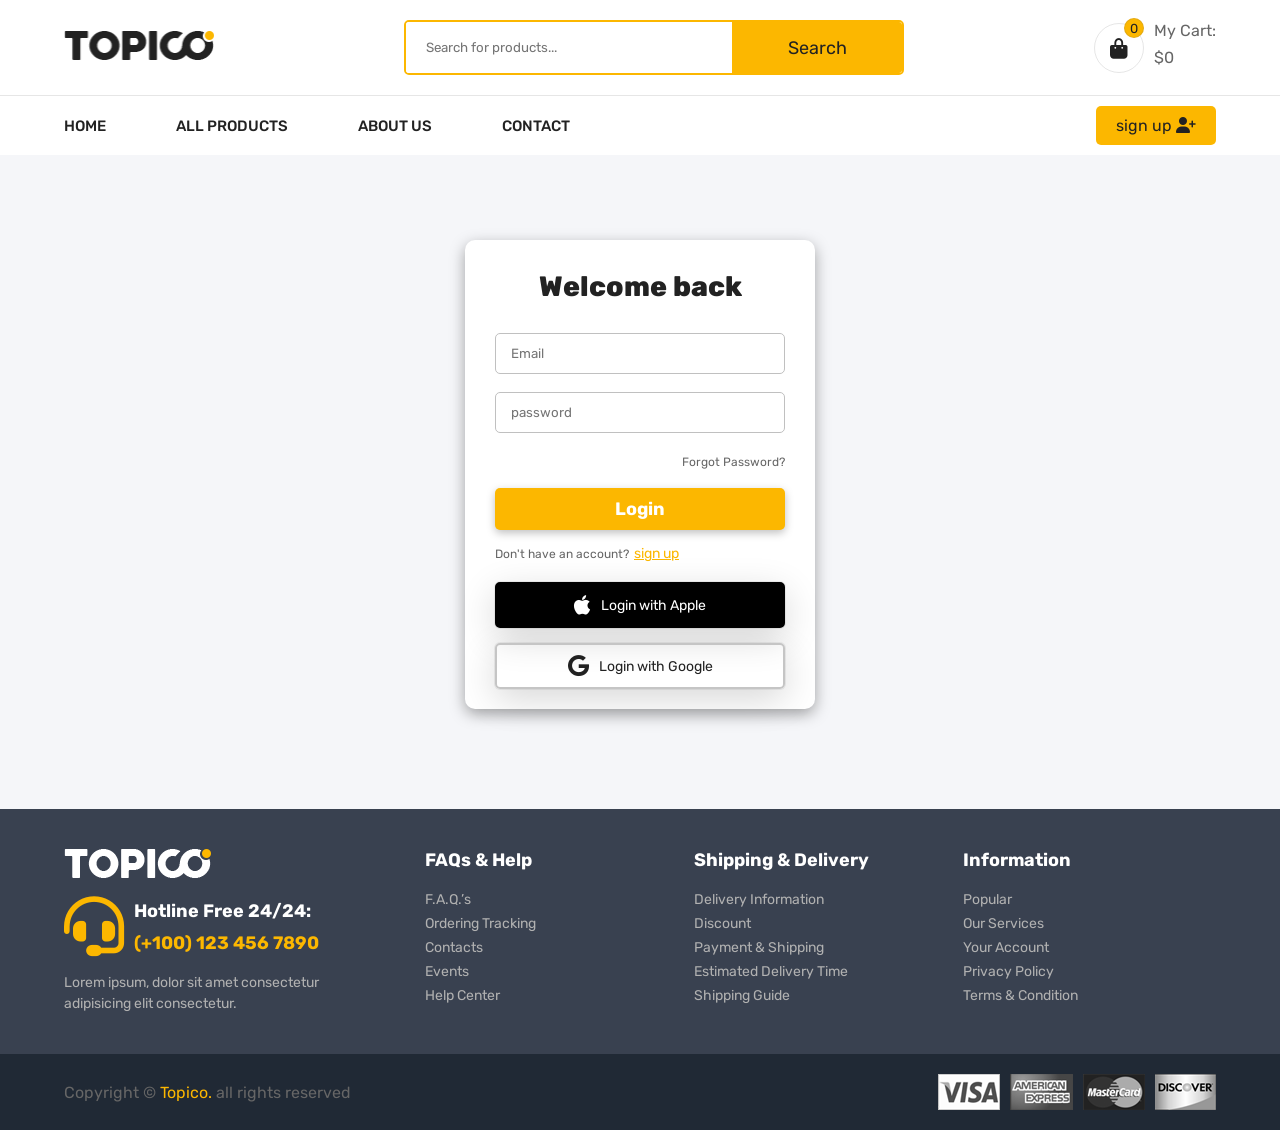
<file: login.html>
<!DOCTYPE html>
<html lang="en">
<head>
    <meta charset="UTF-8">
    <meta name="viewport" content="width=device-width, initial-scale=1.0">
    <title>Topoco</title>

    <!-- File CSS -->
    <link rel="stylesheet" href="css/style.css">

    <link rel="stylesheet" href="css/login_regs.css">

    <!-- Font Awesome -->
    <link rel="stylesheet" href="https://cdnjs.cloudflare.com/ajax/libs/font-awesome/6.5.1/css/all.min.css">

</head>
<body>


    <header>
        <div class="container top-nav">
            <a href="index.html" class="logo"><img src="img/logo-black.png" alt=""></a>
            <form action="" class="search">
                <input type="search" placeholder="Search for products...">
                <button type="submit">Search</button>
            </form>

            <div class="cart_header">
                <div onclick="open_cart()" class="icon_cart">
                    <i class="fa-solid fa-bag-shopping"></i>
                    <span class="count_item">0</span>
                </div>
                <div class="tottal_price">
                    <p>My Cart:</p>
                    <p class="price_cart_Head">$0</p>
                </div>
            </div>
        </div>

        <nav>
            <div class="links container">
                <i onclick="open_menu()" class="fa-solid fa-bars btn_open_menu"></i>
                <ul id="menu">
                    <span onclick="close_menu()" class="bg-overlay"></span>
                    <i onclick="close_menu()" class="fa-regular fa-circle-xmark btn_close_menu"></i>
                    <img class="logo_menu" src="img/logo-black.png" alt="">
                    
                    <li><a href="index.html">home</a></li>
                    <li><a href="all_products.html">all products</a></li>
                    <li><a href="">about us</a></li>
                    <li><a href="">contact</a></li>
                </ul>

                <div class="loging_signup">
        
                    <a href="signup_page.html">sign up <i class="fa-solid fa-user-plus"></i></a>
                </div>
            </div>
        </nav>
    </header>

    
    <div class="cart ">
        <div class="top_cart">
            <h3>My cart <span class="count_item_cart">(0Item in Cart)</span></h3>
            <span onclick="close_cart()" class="close_cart"><i class="fa-regular fa-circle-xmark"></i></span>
        </div>

        <div class="items_in_cart">
           
        
            
        </div>

        <div class="bottom_Cart">
            <div class="total">
                <p>Cart subtotal</p>
                <p class="price_cart_total">$0</p>
            </div>

            <div class="button_Cart">
                <a href="checkout.html" class="btn_cart">Proceed to checkout</a>
                <button onclick="close_cart()" class="btn_cart trans_bg">Shop more</button>
            </div>
        </div>
    </div>

    <section class="signin sec_form">
        <div class="form_container">
            <p class="title">Welcome back</p>

            <form action="" class="form">

                <input type="email" placeholder="Email">
                <input type="password" placeholder="password">
                <p class="page-link">
                    <a href="#" class="page-link-label">Forgot Password?</a>
                </p>

                <button class="form-btn">Login</button>
                
            </form>

            <p class="sign-up-label">
                Don't have an account? <a href="#" class="sign-up-link">sign up</a>
            </p>


            <div class="buttons-container">
                <div class="apple-login-buuton">
                    <i class="fa-brands fa-apple"></i>
                    <span>Login with Apple</span>
                </div>

                <div class="google-login-button">
                    <i class="fa-brands fa-google"></i>
                    <span>Login with Google</span>
                </div>
            </div>








        </div>
    </section>


    


    <footer>
        <div class="container">
            <div class="big_row">
                <img src="img/logo-white.png" alt="">
                <div class="hotline">
                    <i class="fa-solid fa-headset"></i>
                    <div class="text">
                        <h5>Hotline Free 24/24:</h5>
                        <h6>(+100) 123 456 7890</h6>
                    </div>
                </div>

                <p>Lorem ipsum, dolor sit amet consectetur adipisicing elit consectetur.</p>
            </div>

            <div class="row">
                <h4>FAQs & Help</h4>

                <div class="links">
                    <a href="#">F.A.Q.’s</a>
                    <a href="#">Ordering Tracking</a>
                    <a href="#">Contacts</a>
                    <a href="#">Events</a>
                    <a href="#">Help Center</a>
                </div>
            </div>


            <div class="row">
                <h4>Shipping & Delivery</h4>

                <div class="links">
                    <a href="#">Delivery Information</a>
                    <a href="#">Discount</a>
                    <a href="#">Payment & Shipping</a>
                    <a href="#">Estimated Delivery Time</a>
                    <a href="#">Shipping Guide</a>
                </div>
            </div>


            <div class="row">
                <h4>Information</h4>

                <div class="links">
                    <a href="#">Popular</a>
                    <a href="#">Our Services</a>
                    <a href="#">Your Account</a>
                    <a href="#">Privacy Policy</a>
                    <a href="#">Terms & Condition</a>
                </div>
            </div>


        </div>

        <div class="bottom_footer">
            <div class="container">
                <p>Copyright &copy; <span>Topico.</span> all rights reserved</p>

                <div class="payment_img">
                    <img src="img/payment-1.png" alt="">
                    <img src="img/payment-2.png" alt="">
                    <img src="img/payment-3.png" alt="">
                    <img src="img/payment-4.png" alt="">
                </div>
            </div>
        </div>
    </footer>
    

    

    <script src="js/main.js"></script>

</body>
</html>
</file>
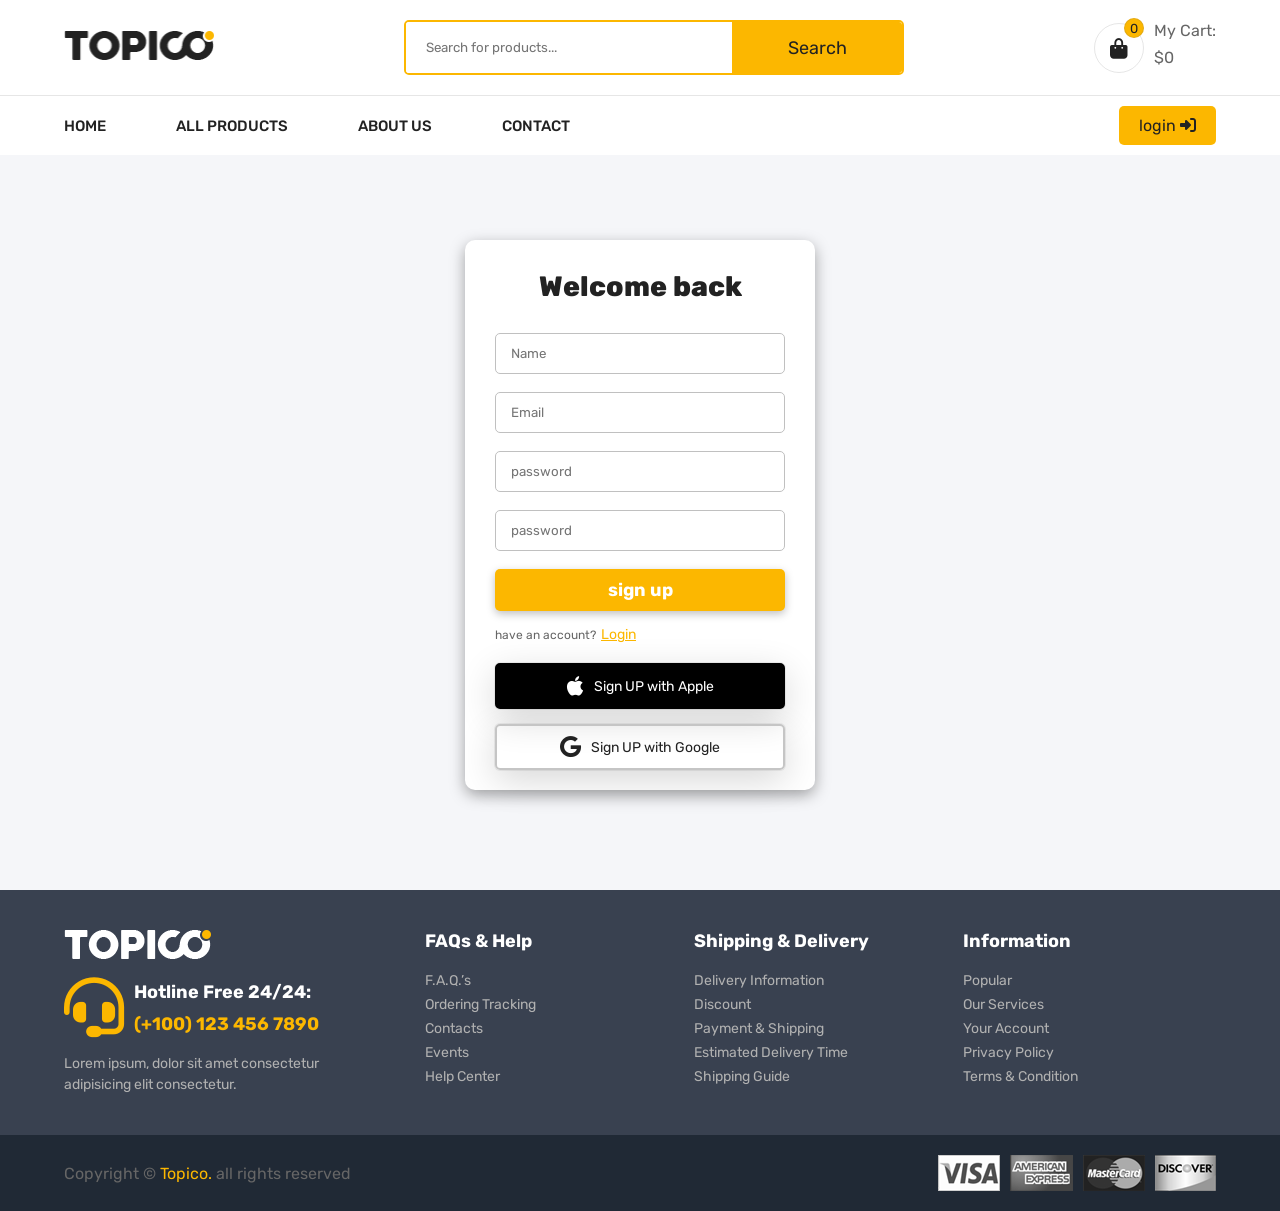
<file: signup_page.html>
<!DOCTYPE html>
<html lang="en">
<head>
    <meta charset="UTF-8">
    <meta name="viewport" content="width=device-width, initial-scale=1.0">
    <title>Topoco</title>

    <!-- File CSS -->
    <link rel="stylesheet" href="css/style.css">

    <link rel="stylesheet" href="css/login_regs.css">

    <!-- Font Awesome -->
    <link rel="stylesheet" href="https://cdnjs.cloudflare.com/ajax/libs/font-awesome/6.5.1/css/all.min.css">

</head>
<body>

    <header>
        <div class="container top-nav">
            <a href="index.html" class="logo"><img src="img/logo-black.png" alt=""></a>
            <form action="" class="search">
                <input type="search" placeholder="Search for products...">
                <button type="submit">Search</button>
            </form>

            <div class="cart_header">
                <div onclick="open_cart()" class="icon_cart">
                    <i class="fa-solid fa-bag-shopping"></i>
                    <span class="count_item">0</span>
                </div>
                <div class="tottal_price">
                    <p>My Cart:</p>
                    <p class="price_cart_Head">$0</p>
                </div>
            </div>
        </div>

        <nav>
            <div class="links container">
                <i onclick="open_menu()" class="fa-solid fa-bars btn_open_menu"></i>
                <ul id="menu">
                    <span onclick="close_menu()" class="bg-overlay"></span>
                    <i onclick="close_menu()" class="fa-regular fa-circle-xmark btn_close_menu"></i>
                    <img class="logo_menu" src="img/logo-black.png" alt="">
                    
                    <li><a href="index.html">home</a></li>
                    <li><a href="all_products.html">all products</a></li>
                    <li><a href="">about us</a></li>
                    <li><a href="">contact</a></li>
                </ul>

                <div class="loging_signup">
                    <a href="login.html">login <i class="fa-solid fa-right-to-bracket"></i></a>
          
                </div>
            </div>
        </nav>
    </header>

    <div class="cart ">
        <div class="top_cart">
            <h3>My cart <span class="count_item_cart">(0Item in Cart)</span></h3>
            <span onclick="close_cart()" class="close_cart"><i class="fa-regular fa-circle-xmark"></i></span>
        </div>

        <div class="items_in_cart">
           
        
            
        </div>

        <div class="bottom_Cart">
            <div class="total">
                <p>Cart subtotal</p>
                <p class="price_cart_total">$0</p>
            </div>

            <div class="button_Cart">
                <a href="checkout.html" class="btn_cart">Proceed to checkout</a>
                <button onclick="close_cart()" class="btn_cart trans_bg">Shop more</button>
            </div>
        </div>
    </div>


    <section class="signin sec_form">
        <div class="form_container">
            <p class="title">Welcome back</p>

            <form action="" class="form">

                <input type="text" placeholder="Name">
                <input type="email" placeholder="Email">
                <input type="password" placeholder="password">
                <input type="password" placeholder="password">

                <button class="form-btn">sign up</button>
                
            </form>

            <p class="sign-up-label">
                have an account? <a href="#" class="sign-up-link">Login</a>
            </p>


            <div class="buttons-container">
                <div class="apple-login-buuton">
                    <i class="fa-brands fa-apple"></i>
                    <span>Sign UP with Apple</span>
                </div>

                <div class="google-login-button">
                    <i class="fa-brands fa-google"></i>
                    <span>Sign UP with Google</span>
                </div>
            </div>








        </div>
    </section>


    


    <footer>
        <div class="container">
            <div class="big_row">
                <img src="img/logo-white.png" alt="">
                <div class="hotline">
                    <i class="fa-solid fa-headset"></i>
                    <div class="text">
                        <h5>Hotline Free 24/24:</h5>
                        <h6>(+100) 123 456 7890</h6>
                    </div>
                </div>

                <p>Lorem ipsum, dolor sit amet consectetur adipisicing elit consectetur.</p>
            </div>

            <div class="row">
                <h4>FAQs & Help</h4>

                <div class="links">
                    <a href="#">F.A.Q.’s</a>
                    <a href="#">Ordering Tracking</a>
                    <a href="#">Contacts</a>
                    <a href="#">Events</a>
                    <a href="#">Help Center</a>
                </div>
            </div>


            <div class="row">
                <h4>Shipping & Delivery</h4>

                <div class="links">
                    <a href="#">Delivery Information</a>
                    <a href="#">Discount</a>
                    <a href="#">Payment & Shipping</a>
                    <a href="#">Estimated Delivery Time</a>
                    <a href="#">Shipping Guide</a>
                </div>
            </div>


            <div class="row">
                <h4>Information</h4>

                <div class="links">
                    <a href="#">Popular</a>
                    <a href="#">Our Services</a>
                    <a href="#">Your Account</a>
                    <a href="#">Privacy Policy</a>
                    <a href="#">Terms & Condition</a>
                </div>
            </div>


        </div>

        <div class="bottom_footer">
            <div class="container">
                <p>Copyright &copy; <span>Topico.</span> all rights reserved</p>

                <div class="payment_img">
                    <img src="img/payment-1.png" alt="">
                    <img src="img/payment-2.png" alt="">
                    <img src="img/payment-3.png" alt="">
                    <img src="img/payment-4.png" alt="">
                </div>
            </div>
        </div>
    </footer>
    

    

    <script src="js/main.js"></script>

</body>
</html>
</file>
<file: css/style.css>
/* fonts */
@import url('https://fonts.googleapis.com/css2?family=Rubik:wght@300;400;500;600;700;800&display=swap');
*{
    padding: 0;
    margin: 0;
    box-sizing: border-box;
    text-decoration: none;
    list-style: none;
    font-family: 'Rubik', sans-serif;
}

:root{
    --main-color: #fcb700;
    --dark-color: #222222;
    --parg-color: #666666;
    --dark-red: #d01418;
    --border-color: #6666662a;
    --name-item: #0066c0;
}

body{
    background: #f5f6f9;
    margin-top: 180px;
}

h1,h2,h3,h4,h5,h6{
    color: var(--dark-color);
}

p{
    color: var(--parg-color);
}
.container{
    width: 75%;
    margin: auto;
}
@media (max-width:1500px) {
    .container{
        width: 90%;
    }
}


/* header */

header{
    position: fixed;
    top: 0;
    left: 0;
    right: 0;
    background: #fff;
    z-index: 1000;
}
header .top-nav{
    display: flex;
    justify-content: space-between;
    align-items: center;
    padding: 20px 0;
}

header .top-nav .logo img{
    width: 150px;
}
header .top-nav .search{
    width: 500px;
    border: 2px solid var(--main-color);
    position: relative;
    border-radius: 5px;
    overflow: hidden;
}
header .top-nav .search input{
    padding: 18px 175px 18px 20px;
    outline: none;
    border: none;
    width: 100%;
}
header .top-nav .search button{
    position: absolute;
    top: 0;
    right: 0;
    outline: none;
    border: none;
    width: 170px;
    background-color: var(--main-color);
    height: 100%;
    font-size: 18px;
    color: var(--dark-color);
    cursor: pointer;
}

header .top-nav .cart_header{
    display: flex;
    gap: 10px;
    align-items: center;
}
header .top-nav .cart_header i{
    color: var(--dark-color);
    font-size: 20px;
    border: 1px solid var(--border-color);
    width: 50px;
    height: 50px;
    text-align: center;
    line-height: 50px;
    border-radius: 50%;
    cursor: pointer;
    transition: 0.3s ease;
}
header .top-nav .cart_header i:hover{
    background-color: var(--main-color);
    color: #fff;
}
header .top-nav .cart_header .icon_cart{
    position: relative;
}
header .top-nav .cart_header .count_item{
    position: absolute;
    background: var(--main-color);
    width: 20px;
    height: 20px;
    border-radius: 50%;
    text-align: center;
    line-height: 20px;
    font-size: 13px;
    top: -5px;
    right: 0px;
    color: var(--dark-color);
    border: 1px solid var(--border-color);
}
header .top-nav .cart_header .tottal_price p{
    margin-bottom: 8px;
}

header nav{
    border-top: 1px solid var(--border-color);
}
header .links{
    display: flex;
    justify-content: space-between;
    align-items: center;
}
header .links ul{
    display: flex;
    gap: 70px;
}
header .links ul li a{
    color: var(--dark-color);
    text-transform: uppercase;
    font-weight: 500;
    font-size: 15px;
}

header .links ul li{
    position: relative;
    padding: 20px 0;
}
header .links ul li::after{
    content: '';
    position: absolute;
    bottom: 0;
    left: 0;
    width: 0%;
    height: 2px;
    background: var(--main-color);
    transition: 0.3s ease-in-out;
}
header .links ul li.active::after,
header .links ul li:hover::after{
    width: 100%;
}

header .links .loging_signup a{
    color: var(--dark-color);
    padding: 10px 20px;
    background-color: var(--main-color);
    margin-left: 10px;
    border-radius: 5px;
}

/* end Header */


/* Cart */

.cart{
    position: fixed;
    top: 0;
    right: -400px;
    bottom: 0;
    background: #fff;
    z-index: 1100;
    padding: 30px;
    border-left: 1px solid var(--border-color);
    display: flex;
    flex-direction: column;
    justify-content: space-between;
    width: 400px;
    transition: 0.3s ease;
}
.cart.active{
    right: 0;
}
.cart .top_cart{
    display: flex;
    align-items: center;
    justify-content: space-between;
}
.cart .top_cart .close_cart i{
    font-size: 35px;
    cursor: pointer;
}
.cart .top_cart h3{
    font-size: 18px;
}
.cart .top_cart h3 span{
    font-size: 14px;
    color: var(--parg-color);
    font-weight: normal;
}

.cart .items_in_cart{
    padding: 20px 0;
    border-block: 1px solid var(--border-color);
    margin-block: 20px;
    height: 100%;
}
.cart .item_cart{
    display: flex;
    gap: 20px;
    align-items: center;
    justify-content: center;
    margin-bottom: 25px;
}
.cart .item_cart:last-child{
    margin-bottom: 0;
}
.cart .item_cart img{
    width: 100px;
}
.cart .item_cart h4{
    margin-bottom: 10px;
    font-weight: 500;
}
.cart .item_cart .delete_item{
    outline: none;
    border: none;
}
.cart .item_cart .delete_item i{
    font-size: 22px;
    cursor: pointer;
    transition: 0.3s;
}
.cart .item_cart .delete_item i:hover{
    color: var(--dark-red);
    transform: scale(1.2);
}






.cart .bottom_Cart .total{
    display: flex;
    justify-content: space-between;
    margin-bottom: 30px;
}
.cart .bottom_Cart .total .price_cart_total{
    color: var(--main-color);
}
.cart .button_Cart{
    display: flex;
    flex-direction: column;
    gap: 20px;
}
.cart .button_Cart .btn_cart{
    border: 2px solid var(--main-color);
    border-radius: 5px;
    color: var(--dark-color);
    padding: 15px 0;
    text-align: center;
    font-size: 16px;
    text-transform: uppercase;
    cursor: pointer;
    background: var(--main-color);
    transition: 0.3s ease;
}
.cart .button_Cart .btn_cart:hover{
    background: transparent;
}
.cart .button_Cart .trans_bg{
    background: transparent;
}
.cart .button_Cart .trans_bg:hover{
    background: var(--main-color);
}


/* end cart */


/* start slider */
.slider .container{
    display: flex;
    justify-content: space-between;
}
.slider .container .side_bar{
    width: 300px;
    background: #fff;
    display: flex;
    flex-direction: column;
}
.slider .container .side_bar h2{
    padding: 20px 15px;
    display: flex;
    gap: 15px;
    align-items: center;
    font-size: 18px;
}
.slider .container .side_bar a{
    padding: 15px;
    font-size: 14px;
    font-weight: 500;
    color: var(--dark-color);
    border-top: 1px solid var(--border-color);
    transition: 0.3s ease-in-out;
}
.slider .container .side_bar a:hover{
    color: var(--main-color);
}


.slider .container .slide-swp{
    width: calc(100% - 350px);
    overflow: hidden;
    position: relative;
}
.slider .container .slide-swp img{
    width: 100%;
    height: 100%;
    object-fit: cover;
    object-position: left top;
}
.slider .container .slide-swp .swiper-pagination span{
    background: #fff;
    opacity: 1;
}

.swiper-pagination-bullet-active{
    background: var(--main-color) !important;
    width: 35px !important;
    height: 8px !important;
    border-radius: 30px !important;
}


/* end slider */

/* start features */

.features{
    margin: 50px 0;
}
.features .container{
    display: flex;
    background-color: #fff;
    padding: 15px 20px;
    border-radius: 5px;
    justify-content: space-between;
    flex-wrap: wrap;
}

.features .container .feature_item{
    width: 18%;
    min-width: 220px;
    display: flex;
    align-items: center;
    gap: 20px;
}

.features .container .feature_item img{
    width: 50px;
}

.features .container .feature_item h4{
    margin-bottom: 8px;
    font-size: 15px;
}
.features .container .feature_item p{
    font-size: 12px;
}

/* end features */ 

/* start banner */

.banner{
    margin: 50px 0;
}
.banner .container{
    display: flex;
    justify-content: space-between;
}
.banner .container .banner_img{
    width: 32%;
    position: relative;

}
.banner .container .banner_img img{
    width: 100%;
}

.banner .glass_hover{
    position: absolute;
    height: 100%;
    width: 100%;
    top: 0;
    left: 0;
}
.banner .glass_hover::after{
    content: '';
    position: absolute;
    top: 0;
    left: 0;
    width: 100%;
    height: 100%;
    background: linear-gradient(50deg , transparent 50% , 
    rgba(255,255,255,0.1) 60% , rgba(255,255,255,0.5) 70% , transparent 71%);
    background-size: 200% 100%;
    background-position: 200% 0;
    z-index: 90;
    transition: 0.8s;
}
.banner .banner_img:hover .glass_hover::after{
    background-position: -20% 0;
}

.banner .banner_img a{
    position: absolute;
    top: 0;
    left: 0;
    width: 100%;
    height: 100%;
    z-index: 100;
}

.banner_big.banner .container .banner_img{
    width: 49%;
    position: relative;

}


/* end banner */


/* start slide */
.slide{
    margin-bottom: 100px;
}
.top_slide{
    position: relative;
    margin-bottom: 20px;
    padding: 20px 0;
    border-bottom: 1px solid var(--border-color);
}
.top_slide::after{
    position: absolute;
    content: '';
    bottom: -1px;
    left: 0;
    width: 100px;
    height: 2px;
    background: var(--main-color);
}
.top_slide h2{
    text-transform: capitalize;
}
.top_slide h2 span{
    font-weight: normal;
}

/*----------*/

/* prdouct  card style */

.product{
    position: relative;
    background: #fff;
    padding: 20px 30px;
    text-align: center;
    overflow: hidden;
    box-shadow: 5px 5px 10px #94949428;
    border: 1px solid var(--border-color);
    border-radius: 5px;
    width: 25%;
}
.product .sale_present{
    position: absolute;
    top: 20px;
    right: 20px;
    z-index: 2;
    background-color: var(--dark-red);
    color: #fff;
    padding: 4px 12px;
    font-size: 14px;
}

.product .img_product{
    position: relative;
}
.product .img_product img{
    width: 100%;
    transition: 0.3s ease-in-out;
}
.product .img_product .img_hover{
    position: absolute;
    top: 0;
    left: 0;
    width: 100%;
    opacity: 0;
    scale: 0.1;
}
.product:hover .img_product img{
    opacity: 0;
}
.product:hover .img_product .img_hover{
    opacity: 1;
    scale: 1;
}
.product .name_product{
    font-size: 16px;
}
.product .name_product a{
    color: var(--name-item);
}
.product .name_product a:hover{
    text-decoration: underline;
}
.stars{
    margin: 15px 0;
}
.stars i{
    color: var(--main-color);
}
.price{
    display: flex;
    justify-content: center;
    align-items: center;
    gap: 10px;
}
.price p{
    color: var(--main-color);
    font-weight: bold;
}
.price .old_price{
    color: var(--parg-color);
    text-decoration: line-through;
    font-size: 13px;
    font-weight: normal;
}
.product .icons{
    display: flex;
    flex-direction: column;
    gap: 10px;
    position: absolute;
    right: -80px;
    z-index: 3;
    top: 50%;
    transform: translateY(-50%);
    transition: 0.3s ease-in-out;
}
.product .icons i{
    color: var(--dark-color);
    background: #fff;
    width: 50px;
    height: 50px;
    line-height: 50px;
    border: 1px solid var(--border-color);
    border-radius: 50%;
    text-align: center;
    cursor: pointer;
    transition: 0.3s ease;
}
.product .icons i.active{
    background: var(--main-color);
    cursor: auto;
    pointer-events: none;
    position: relative;
    overflow: hidden;
}
.product .icons i.active::after{
    content: '';
    position: absolute;
    top: 0;
    left: 0;
    width: 100%;
    height: 100%;
    background: #0000004f;
    z-index: 5;
}
.product .icons i:hover{
    background: var(--main-color);
}
.product:hover .icons{
    right: 20px;
}


/* sliders */

.slide .container{
    position: relative;
}
.slide .container .mySwiper{
    overflow: hidden;
    padding: 10px;
}
.slide .container .mySwiper .btn_Swip{
    position: absolute;
    top: 35px;
    right: 0;
    background: var(--main-color);
    color: #fff;
    font-weight: bold;
    padding: 0 18px;
    border-radius: 5px;
}
.slide .container .mySwiper .btn_Swip::after{
    font-size: 25px;
}
.slide .container .mySwiper .btn_Swip.swiper-button-prev{
    left: calc(100% - 90px);
} 


/* slide_product */

.slide_product .product_swip{
    width: calc(100% - 300px);
}

.slide_product .slide_with_img{
    display: flex;
    justify-content: space-between;
}


.slide_product .categ_img{
    padding: 10px 0;
    width: 280px;
}
.slide_product .categ_img img{
    width: 100%;
    height: 100%;
    object-fit: cover;
    border-radius: 5px;
}



/* newsletter */

.newsletter{
    background: #fff;
}

.newsletter .container{
    display: flex;
    justify-content: space-between;
    align-items: center;
    padding: 40px 0;
}
.newsletter .text{
    width: 50%;
    display: flex;
    align-items: center;
    gap: 20px;
}
.newsletter .text img{
    width: 100px;
}

.newsletter .text h4{
    font-size: 28px;
    font-weight: 500;
}

.newsletter .text p{
    margin: 12px 0;
}
.newsletter .text h6{
    font-size: 20px;
    font-weight: normal;
}
.newsletter .newsletter_form{
    width: 40%;
    border: 2px solid var(--main-color);
    border-radius: 5px;
    overflow: hidden;
    position: relative;
}

.newsletter .newsletter_form input{
    padding: 20px 175px 20px 20px;
    outline: none;
    border: none;
    width: 100%;
}
.newsletter .newsletter_form button{
    background: var(--main-color);
    outline: none;
    border: none;
    width: 170px;
    position: absolute;
    right: 0;
    top: 0;
    height: 100%;
    cursor: pointer;
    font-size: 18px;
    color: #222;
}

/* footer */

.back_to_top{
    background: #4d5669;
}

.back_to_top p{
    padding: 22px 0;
    color: #fff;
    font-size: 18px;
    font-weight: bold;
    text-align: center;
    text-transform: uppercase;
    cursor: pointer;
}

footer{
    background: #394150;
}
footer .container{
    display: flex;
    justify-content: space-between;
    padding: 40px 0;
}
footer .container .big_row{
    width: 30%;
}

footer .container .big_row .hotline{
    display: flex;
    align-items: center;
    margin: 15px 0 ;
    gap: 10px;
}
footer .container .big_row .hotline i{
    font-size: 60px;
    color: var(--main-color);
}
footer .container .big_row .hotline h5{
    color: #fff;
    font-size: 18px;
    margin-bottom: 10px;
}
footer .container .big_row .hotline h6{
    color: var(--main-color);
    font-size: 18px;
}
footer .container .big_row p{
    width: 90%;
    color: #b1b1b1;
    font-size: 14px;
    line-height: 1.5;
}

footer .container .row{
    width: 22%;

}
footer .container .row h4{
    color: #fff;
    font-size: 18px;
    margin-bottom: 20px;
}
footer .container .row .links{
    display: flex;
    flex-direction: column;
    gap: 7px;
}
footer .container .row .links a{
    color: #b1b1b1;
    font-size: 14px;
    position: relative;
    left: 0;
    transition: 0.3S ease-in-out;
}
footer .container .row .links a:hover{
    left: 8px;
    color: var(--main-color);
}
footer .bottom_footer{
    background: #202935;
}
footer .bottom_footer .container{
    padding: 20px 0;
    align-items: center;
}
footer .bottom_footer .container span{
    color: var(--main-color);
}
footer .bottom_footer .payment_img{
    display: flex;
    gap: 10px;
}
footer .bottom_footer .payment_img img{
    filter: grayscale(100%);
    cursor: pointer;
    transition: 0.3s;
}
footer .bottom_footer .payment_img img:hover{
    filter: grayscale(0%);
}


/* Resopnsive */
header .links ul .bg-overlay,
header .links .btn_open_menu,
header .links ul .logo_menu,
header .links ul .btn_close_menu{
    display: none;
}

@media (max-width: 1000px) {
    header .top-nav .search{
        width: 420px;
    }
    .slider .container .side_bar{
        display: none;
    }
    .slider .container .slide-swp{
        width: 100%;
    }
    .features .container .feature_item{
        margin-bottom: 10px;
    }
    .newsletter .container{
        flex-direction: column;
        gap: 30px;
    }
    .newsletter .container .text{
        width: 100%;
    }
    .newsletter .newsletter_form{
        width: 70%;
    }
    footer .container{
        flex-wrap: wrap;
    }
    footer .container .row{
        width: 40%;
        margin-bottom: 20px;
    }
    footer .container .big_row{
        width: 50%;
        margin-bottom: 20px;
    }

}

@media (max-width: 900px){
    body{
        margin-top: 240px;
    }
    header .top-nav{
        flex-wrap: wrap;
    }
    header .top-nav .search{
        order: 3;
        width: 80%;
        margin: 10px auto 0;
    }
    header .links{
        padding: 20px 0;
    }
    header .links ul{
        padding-top: 50px;
        position: fixed;
        top: 0;
        left: -420px;
        bottom: 0;
        background: #ffff;
        flex-direction: column;
        gap: 20px;
        width: 400px;
        border-right: 1px solid var(--border-color);
        text-align: center;
        transition: 0.3s ease-in-out;
    }
    header .links ul.active{
        left: 0;
    }
    header .links ul .logo_menu{
        width: 140px;
        margin: 0px auto;
        display: block;
    }
    header .links ul .btn_close_menu{
        position: absolute;
        top: 20px;
        right: 20px;
        font-size: 40px;
        color: var(--main-color);
        display: block;
    }
    header .links .btn_open_menu{
        display: block;
        font-size: 25px;
    }
    header .links ul .bg-overlay{
        display: block;
        position: fixed;
        top: 0;
        right: -100%;
        height: 100%;
        background: #0000003d;
        width: calc(100vw - 400px);
        transition: 0.3s ease-in-out;
    }
    header .links ul.active .bg-overlay{
        right: 0;
    }
    .banner{
        margin: 0;
    }
    .slide{
        margin-bottom: 50px;
    }
    .slide_product .categ_img{
        display: none;
    }
    .slide_product .product_swip{
        width: 100%;
    }
    .newsletter .text h4{
        font-size: 25px;
    }
    .newsletter .text p{
        font-size: 14px;
    }
    .newsletter .text h6{
        font-size: 18px;
    }
}

@media (max-width: 500px){
    header .top-nav .search{
        width: 100%;
    }
    header .top-nav .search input{
        padding: 13px 130px 13px 20px;
    }
    header .top-nav .search button{
        width: 120px;
        font-size: 14px;
    }
    header .links ul{
        width: 100%;
        left: -100%;
    }
    .cart{
        width: 100%;
        right: -100%;
    }
    .product .name_product a{
        font-size: 13px;
    }
    .product{
        padding: 15px 10px;
    }
    .stars i{
        font-size: 14px;
    }
    .slide{
        margin-bottom: 30px;
    }
    .top_slide h2{
        font-size: 16px;
    }
    .newsletter .newsletter_form{
        width: 100%;
    }
    .newsletter .text h4{
        font-size: 23px;
    }
    .newsletter .text p{
        font-size: 13px;
    }
    .newsletter .text h6{
        font-size: 16px;
    }
    .newsletter .newsletter_form button{
        width: 120px;
        font-size: 14px;
    }
    .newsletter .newsletter_form input{
        padding: 16px 140px 16px 20px;
    }
    footer .container .row{
        width: 100%;
    }
    footer .container .big_row{
        width: 100%;
    }
}





/* item_detail page */

.item_detail{
    background: #fff;
    padding: 50px 0;
}

.item_detail .container{
    display: flex;
    justify-content: space-between;
    align-items: center;
}
.item_detail .img_item{
    width: 40%;
}
.item_detail .img_item .big_img img{
    width: 100%;
}
.item_detail .img_item .sm_imgs{
    display: flex;
    justify-content: space-between;
    cursor: pointer;

}  
.item_detail .img_item .sm_imgs img{
    width: 24%;
}



.item_detail .details_item{
    width: 58%;
}
.item_detail .details_item h1{
    margin-bottom: 30px;
}
.item_detail .details_item h5{
    font-weight: 500;
    margin-bottom: 20px;
    font-size: 16px;
}
.item_detail .details_item h5 span{
    color: var(--main-color);
}
.item_detail .details_item .price{
    justify-content: left;
    margin: 20px 0;
    gap: 20px;
}
.item_detail .details_item .price p{
    font-size: 22px;
}
.item_detail .details_item .text_p{
    line-height: 1.5;
}
.item_detail .details_item h4{
    font-size: 20px;
    margin-top: 20px;
}
.item_detail .details_item button{
    border: none;
    outline: none;
    background: var(--main-color);
    color: var(--dark-color);
    font-weight: bold;
    padding: 14px 35px;
    border-radius: 5px;
    margin: 30px 0;
    font-size: 18px;
    cursor: pointer;
    text-transform: uppercase;
    transition: 0.3s;
}
.item_detail .details_item button:hover{
    scale: 1.1;
}
.item_detail .details_item .icons{
    display: flex;
    gap: 10px;
}

.item_detail .details_item .icons i{
    width: 50px;
    height: 50px;
    background: #efeeee;
    text-align: center;
    line-height: 50px;
    border-radius: 50%;
    border: 1px solid var(--border-color);
    cursor: pointer;
    transition: 0.3s ease-in-out;
}
.item_detail .details_item .icons i:hover{
    background: var(--main-color);
}



/* Resopnsive Item PAge */

@media (max-width:1000px) {
    .item_detail .container{
        flex-direction: column;
    }
    .item_detail .img_item{
        width: 50%;
        margin-bottom: 40px;
    }
    .item_detail .details_item{
        width: 100%;
    }
}
@media (max-width:700px) {
    .item_detail .img_item{
        width: 80%;
    }
}
@media (max-width:500px){
    .item_detail .details_item h1{
        font-size: 20px;
    }
    .item_detail .details_item .text_p{
        font-size: 14px;
    }
    .item_detail .details_item h4{
        font-size: 18px;
    }
    .item_detail .details_item button{
        font-size: 16px;
    }
}




/* all products page */

.top_page{
    text-align: center;
    padding: 50px 0;
}
.top_page h1{
    font-size: 40px;
    color: var(--main-color);
    margin-bottom: 25px;
}
.top_page p{
    font-size: 18px;
    width: 60%;
    margin: auto;
    color: var(--parg-color);
}



.all_products .container{
    display: flex;
    justify-content: space-between;
    align-items: flex-start;
}
.all_products .filter{
    background: #fff;
    width: 280px;
    text-transform: capitalize;
    padding: 20px 25px;
    border: 1px solid var(--border-color);
    border-radius: 5px;
}
.all_products .filter input:checked{
    accent-color: var(--main-color);
}

.all_products .filter h4{
    margin-bottom: 10px;
    margin-top: 25px;
    padding-bottom: 10px;
    border-bottom: 1px solid var(--border-color);
}

.all_products .filter span{
    font-size: 14px;
    cursor: pointer;
}

.all_products .filter .filter_item .item{
    display: flex;
    justify-content: space-between;
    align-items: center;
    margin-top: 10px;
}

.all_products .filter .filter_item .item .color{
    width: 20px;
    height: 20px;
    border-radius: 5px;
}






.all_products .products_dev{
    width: calc(100% - 300px);
    display: flex;
    flex-wrap: wrap;
    gap: 2.5%;
}
.all_products .products_dev .product{
    width: 22%;
    margin-bottom: 30px;
}


.pagination{
    padding: 10px 20px;
    background: #fff;
    border: 1px solid var(--border-color);
    display: flex;
    justify-content: center;
    align-items: center;
    width: max-content;
    margin: auto;
    margin-bottom: 40px;
}

.pagination .btn_page{
    font-size: 22px;
    padding: 0 15px;
    cursor: pointer;
    transition: 0.3s ease-in-out;
}
.pagination .btn_page:hover{
    color: var(--main-color);
}
.pagination .num_page{
    border: 1px solid transparent;
    width: 100%;
    padding: 10px 15px;
    font-size: 18px;
}
.pagination .num_page.active,
.pagination .num_page:hover{
    border: 1px solid var(--main-color);
    cursor: pointer;
}
.all_products .btn_filter{
    display: none;
}


@media (max-width:1500px) {
    .all_products .products_dev .product{
        width: 31%;
    }

}
@media (max-width:1000px){
    .all_products .container{
        position: relative;
        padding-top: 60px;
    }
    .all_products .filter{
        position: absolute;
        left: 0;
        top: 60px;
        width: 40%;
        opacity: 0;
        z-index: -100;
        transition: 0.3s opacity ease-in-out;
    }
    .all_products .filter.active{
        opacity: 1;
        z-index: 100;
    }


    .all_products .products_dev{
        width: 100%;
        gap: 0;
        justify-content: space-between;
    }
    .all_products .btn_filter{
        display: block;
        position: absolute;
        top: 0px;
        padding: 12px 30px;
        background: var(--main-color);
        border-radius: 5px;
        font-size: 18px;
        text-transform: capitalize;
    }
}
@media (max-width: 650px) {
    .all_products .products_dev .product{
        width: 48%;
    }
    .top_page h1{
        font-size: 22px;
    }
    .top_page p{
        font-size: 14px;
        width: 100%;
    }
    .top_page{
        padding-top: 10px;
    }
}
@media (max-width: 450px){
    .all_products .filter{
        width: 100%;
    }
}












/* Checkout Page */

.checkout{
    margin: 50px 0;
}
.checkout .container{
    display: flex;
    justify-content: space-between;
    align-items: flex-start;
}
.checkout form{
    width: 45%;
}
.checkout form h2{
    padding: 10px 20px;
    background: var(--main-color);
    text-transform: capitalize;
}
.checkout form .address,
.checkout form .coupon{
    background: #fff;
    margin-bottom: 20px;
    border-radius: 5px;
    overflow: hidden;
}
.checkout form .inputs{
    display: flex;
    flex-direction: column;
    padding: 15px 20px;
}
.checkout form .inputs label{
    color: var(--dark-color);
    font-size: 14px;
    text-transform: capitalize;
}
.checkout form .inputs input{
    margin: 5px 0 20px;
    padding: 12px 10px;
    outline: none;
    border: 1px solid var(--border-color);
    border-radius: 5px;
    transition: 0.3s ease-in-out;
}
.checkout form .inputs input:focus{
    border-color: var(--main-color);
}



.checkout .ordersummary{
    width: 45%;
    background: #fff;
    padding: 0 20px;
}
.checkout .ordersummary h1{
    border-bottom: 1px solid var(--border-color);
    padding: 20px 0;
    margin-bottom: 20px;
}
.checkout .ordersummary .items .item_cart{
    display: flex;
    align-items: center;
    gap: 15px;
    margin-bottom: 20px;
}
.checkout .ordersummary .items .item_cart img{
    width: 150px;
}
.checkout .ordersummary .items .item_cart h4{
    color: var(--parg-color);
    margin-bottom: 20px
}
.checkout .ordersummary .items .item_cart p{
    color: var(--dark-color);
    font-size: 18px;
}

.checkout .ordersummary .total{
    margin-bottom: 20px;
    display: flex;
    align-items: center;
    justify-content: space-between;
}

.checkout .ordersummary .total p{
    font-size: 30px; 
    font-weight: bold;
    color: var(--dark-color);
    text-transform: capitalize;
}
.checkout .ordersummary .total span{
    font-weight: bold;
    font-size: 25px;
    color: var(--dark-color);
}
.checkout .ordersummary .button_div{
    border-top: 1px solid var(--border-color);
    padding: 30px 0;
}
.checkout .ordersummary .button_div button{
    width: 100%;
    background: var(--main-color);
    color: var(--dark-color);
    border: 2px solid var(--main-color);
    padding: 15px 0;
    outline: none;
    border-radius: 5px;
    font-size: 20px;
    font-weight: bold;
    cursor: pointer;
    transition: 0.3s ease-in-out;
}
.checkout .ordersummary .button_div button:hover{
    background: transparent;
    color: var(--main-color);
}



/* responsive checkout page */

@media (max-width:1000px) {
    .checkout .container{
        flex-direction: column-reverse;
        gap: 50px;
        justify-content: center;
        align-items: center;
    }
    .checkout form {
        width: 70%;
    }
    .checkout .ordersummary{
        width: 70%;
    }
}

@media (max-width:650px) {
    .checkout form {
        width: 100%;
    }
    .checkout .ordersummary{
        width: 100%;
    }
}

@media (max-width:500px) {
    .checkout .ordersummary h1{
        font-size: 20px;
    }
    .checkout .ordersummary .items .item_cart h4{
        font-size: 14px;
    }
    .checkout .ordersummary .items .item_cart img{
        width: 100px;
    }
    .checkout .ordersummary .total p{
        font-size: 20px;
    }
    .checkout .ordersummary .total span{
        font-size: 22px;
    }
    .checkout .ordersummary .button_div button{
        font-size: 18px;
    }
    .checkout form h2{
        font-size: 20px;
    }
}
</file>
<file: css/login_regs.css>
:root{
    --main-color: #fcb700;
    --dark-color: #222222;
    --parg-color: #666666;
    --dark-red: #d01418;
    --border-color: #6666662a;
    --name-item: #0066c0;
}

.sec_form{
    margin: 240px 0 100px;
    display: flex;
    justify-content: center;
    align-items: center;
    width: 100%;
}

.form_container{
    width: 350px;
    background: #fff;
    box-shadow: rgba(0, 0, 0, 0.35) 0 5px 15px;
    border-radius: 10px;
    box-sizing: border-box;
    padding: 20px 30px;
}

.title{
    color: var(--dark-color);
    text-align: center;
    margin: 10px 0 30px;
    font-size: 28px;
    font-weight: 800;
}

.form{
    width: 100%;
    display: flex;
    flex-direction: column;
    gap: 18px;
    margin-bottom: 15px;
}

.form input{
    border-radius: 5px;
    border: 1px solid #c0c0c0;
    outline: 0;
    padding: 12px 15px;
}

.form input:focus{
    border-color: var(--main-color);
}
.page-link{
    margin: 0;
    text-align: end;
}
.page-link .page-link-label{
    color: var(--parg-color);
    font-size: 12px;
    transition: 0.3s;
}
.page-link .page-link-label:hover{
    color: #000;
}

.form-btn{
    padding: 10px 15px;
    border-radius: 5px;
    border: 0;
    outline: 0;
    background: var(--main-color);
    color: #fff;
    cursor: pointer;
    box-shadow: rgba(0, 0, 0, 0.25) 0px 3px 8px;
    font-size: 18px;
    font-weight: bold;
}

.sign-up-label{
    margin: 0;
    font-size: 12px;
    color: var(--parg-color);
}

.sign-up-label .sign-up-link{
    color: var(--main-color);
    font-size: 14px;
    margin-left: 2px;
    text-decoration: underline;
}


.buttons-container{
    width: 100%;
    display: flex;
    flex-direction: column;
    justify-content: flex-start;
    margin-top: 20px;
    gap: 15px;
}
.buttons-container i{
    font-size: 22px;
}

.apple-login-buuton,
.google-login-button{
    border-radius: 5px;
    padding: 10px 15px;
    box-shadow: rgba(0, 0, 0, 0.16) 0px 10px 36px 0px,
    rgba(0, 0, 0, 0.06) 0px 0px 0px 1px;
    cursor: pointer;
    display: flex;
    justify-content: center;
    align-items: center;
    font-size: 14px;
    gap: 10px;
}
.apple-login-buuton{
    background: #000;
    border: 2px solid #000;
    color: #fff;
}
.google-login-button{
    border: 2px solid #c5c5c5;
    color: var(--dark-color);
}


@media (max-width:500px) {
    .form_container{
        width: 100%;
        border-radius: 0;
        box-shadow: none;
    }
}
</file>
